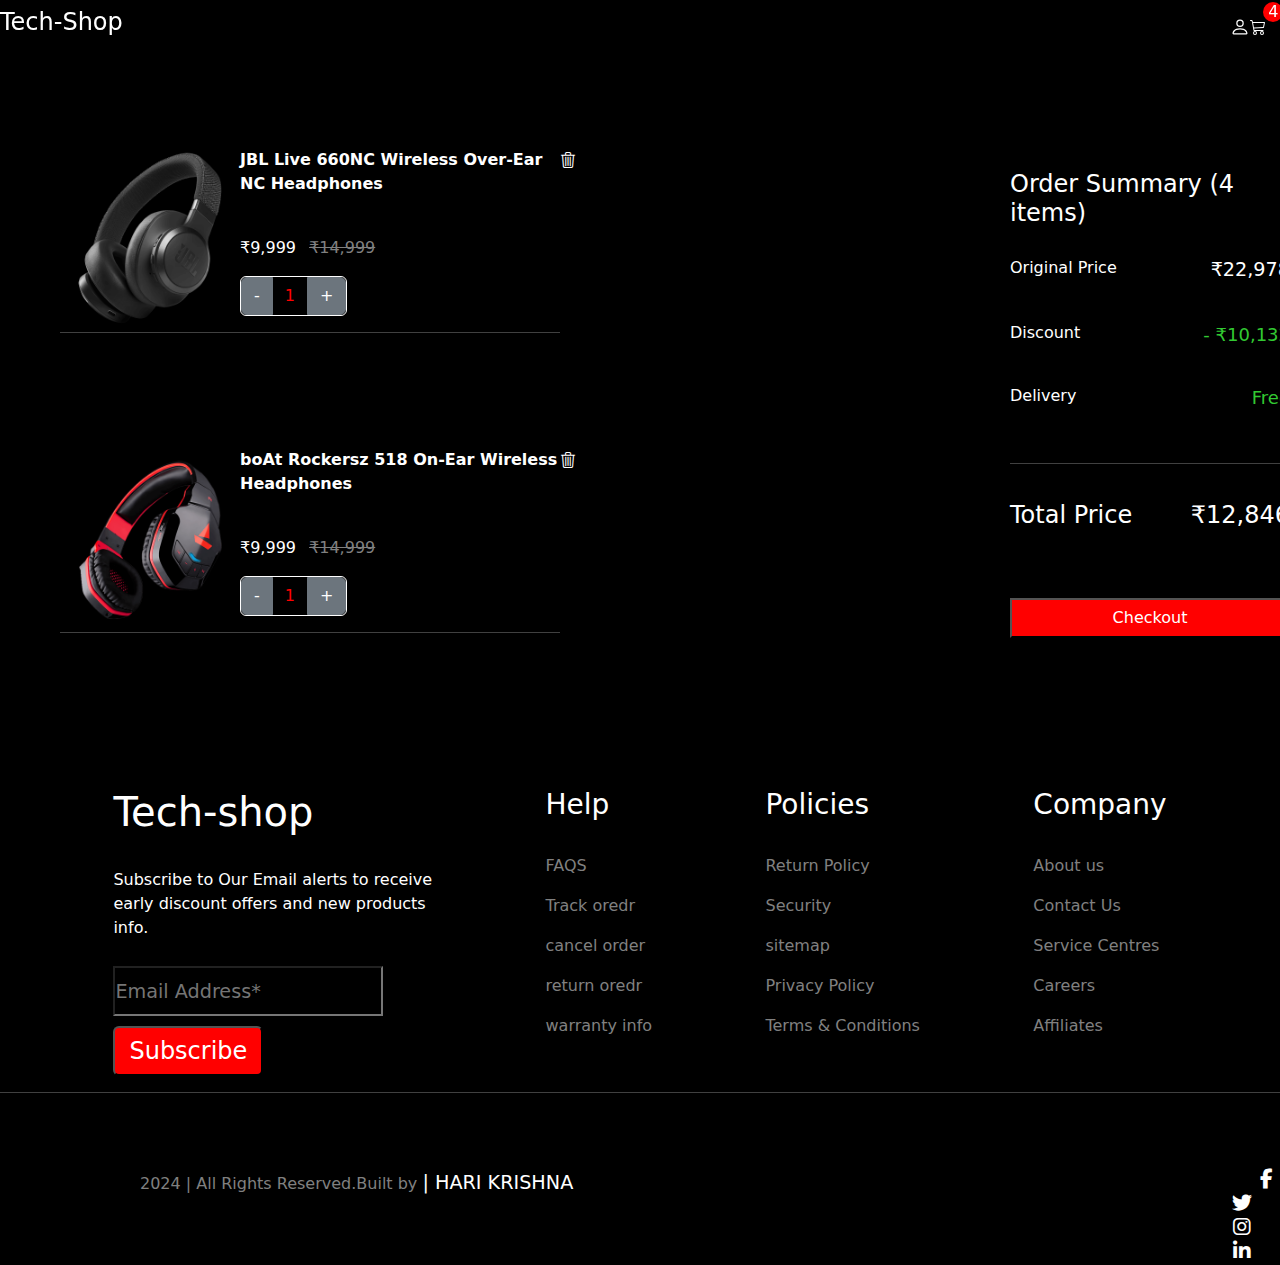
<file: cart.html>
<!DOCTYPE html>
<html lang="en">
    <head>
    <meta charset="UTF-8">
    <meta name="viewport" content="width=device-width, initial-scale=1.0">
    <title>CARTPAGE</title>
    <link href="project1.css" rel="stylesheet">
    <link rel="stylesheet" href="https://cdn.jsdelivr.net/npm/bootstrap-icons@1.11.3/font/bootstrap-icons.min.css">
    <link href="https://cdn.jsdelivr.net/npm/bootstrap@5.3.3/dist/css/bootstrap.min.css" rel="stylesheet"
        integrity="sha384-QWTKZyjpPEjISv5WaRU9OFeRpok6YctnYmDr5pNlyT2bRjXh0JMhjY6hW+ALEwIH" crossorigin="anonymous">
    <link rel="stylesheet" href="https://cdnjs.cloudflare.com/ajax/libs/font-awesome/6.7.2/css/all.min.css"
        integrity="sha512-Evv84Mr4kqVGRNSgIGL/F/aIDqQb7xQ2vcrdIwxfjThSH8CSR7PBEakCr51Ck+w+/U6swU2Im1vVX0SVk9ABhg=="
        crossorigin="anonymous" referrerpolicy="no-referrer" />
</head>
<body style="background-color: black;">
           <!-- --------------------header-------------------- -->
    <nav class=" fixed-top container-fluid navbar">
        <a href="./project1.html" style="text-decoration: none;">
            <h1 class="hari">Tech-Shop</h1>
        </a>
        <div class="photos" style="margin-right: -1200px;">
            <svg xmlns="http://www.w3.org/2000/svg" width="16" height="16" fill="" class="bi bi-search"
                viewBox="0 0 16 16" style="margin-right:-600px ; ">
                <path
                    d="M11.742 10.344a6.5 6.5 0 1 0-1.397 1.398h-.001q.044.06.098.115l3.85 3.85a1 1 0 0 0 1.415-1.414l-3.85-3.85a1 1 0 0 0-.115-.1zM12 6.5a5.5 5.5 0 1 1-11 0 5.5 5.5 0 0 1 11 0" />
            </svg>
        </div>
        <div class="photos" style="margin-right: -1200px; ">
            <span class="note">4</span>

            <svg xmlns="http://www.w3.org/2000/svg" width="16" height="16" fill="" class="bi bi-cart3"
                viewBox="0 0 16 16">
                <path
                    d="M0 1.5A.5.5 0 0 1 .5 1H2a.5.5 0 0 1 .485.379L2.89 3H14.5a.5.5 0 0 1 .49.598l-1 5a.5.5 0 0 1-.465.401l-9.397.472L4.415 11H13a.5.5 0 0 1 0 1H4a.5.5 0 0 1-.491-.408L2.01 3.607 1.61 2H.5a.5.5 0 0 1-.5-.5M3.102 4l.84 4.479 9.144-.459L13.89 4zM5 12a2 2 0 1 0 0 4 2 2 0 0 0 0-4m7 0a2 2 0 1 0 0 4 2 2 0 0 0 0-4m-7 1a1 1 0 1 1 0 2 1 1 0 0 1 0-2m7 0a1 1 0 1 1 0 2 1 1 0 0 1 0-2" />
            </svg>
        </div>
        <div class="photos" style="margin-right: 30px;">
            <svg xmlns="http://www.w3.org/2000/svg" width="20" height="24" fill="" class="bi bi-person"
                viewBox="0 0 16 16">
                <path
                    d="M8 8a3 3 0 1 0 0-6 3 3 0 0 0 0 6m2-3a2 2 0 1 1-4 0 2 2 0 0 1 4 0m4 8c0 1-1 1-1 1H3s-1 0-1-1 1-4 6-4 6 3 6 4m-1-.004c-.001-.246-.154-.986-.832-1.664C11.516 10.68 10.289 10 8 10s-3.516.68-4.168 1.332c-.678.678-.83 1.418-.832 1.664z" />
            </svg>
        </div>
        </div>
    </nav>
    <!-- ----------main------------------ -->
    <div class="d-flex" style="margin-left: 50px; ">
        <div class="overflow-y-scroll bg-black mt-5"
            style="height: 40rem; width: 60rem; margin-top: 5rem; margin-left: -50px;">
            <div style="display: flex;" class="corona ">
                <img src="./PHOTOS/jbl660nc-1.png" height="180px" width="200px">
                <div>
                    <p><b>JBL Live 660NC Wireless Over-Ear NC Headphones</b> </p>
                    <br>
                    <p>₹9,999 <del class="ms-2" style="color: grey;">₹14,999</del></p>
                    <div class="btn-group" role="group" aria-label="Basic mixed styles example"
                        style="border: 1px solid white;">
                        <button type="button" class="btn btn-secondary ">-</button>
                        <button type="button" class="btn btn-black" style="color: red;">1</button>
                        <button type="button" class="btn btn-secondary">+</button>
                    </div>
                    <div>
                        <i class="bi bi-trash3" style="color: white;"></i>
                        <hr style="color: white; height: 20px; width: 500px; margin-left: -180px;">
                    </div>
                </div>
            </div>
            <div style="display: flex;" class="corona">
                <img src="./PHOTOS/boat518-1.png" height="180px" width="200px">
                <div>
                    <p> <b>boAt Rockersz 518 On-Ear Wireless Headphones </b></p>
                    <br>
                    <p>₹9,999 <del class="ms-2" style="color: grey;">₹14,999</del></p>
                    <div class="btn-group" role="group" aria-label="Basic mixed styles example"
                        style="border: 1px solid white;">
                        <button type="button" class="btn btn-secondary ">-</button>
                        <button type="button" class="btn btn-black" style="color: red;">1</button>
                        <button type="button" class="btn btn-secondary">+</button>
                    </div>
                    <div>
                        <i class="bi bi-trash3" style="color: white;"></i>
                        <hr style="color: white; height: 20px; width: 500px; margin-left: -180px;">
                    </div>
                </div>
            </div>
            <div style="display: flex;" class="corona">

                <img src="./PHOTOS/boat131-3.png" height="160px" width="200px">
                <div>
                    <p><b>boat Airdopes131 Wirelessin-Ear Earbuds</b></p>
                    <br>
                    <p>₹1,099 <del class="ms-2" style="color: grey;">₹2,990</del></p>
                    <div class="btn-group" role="group" aria-label="Basic mixed styles example"
                        style="border: 1px solid white;">
                        <button type="button" class="btn btn-secondary ">-</button>
                        <button type="button" class="btn btn-black" style="color: red;">1</button>
                        <button type="button" class="btn btn-secondary">+</button>
                    </div>
                    <div>
                        <i class="bi bi-trash3" style="color: white;"></i>
                        <hr style="color: white; height: 20px; width: 500px; margin-left: -180px;">
                    </div>
                </div>
            </div>
            <div style="display: flex;" class="corona">

                <img src="./PHOTOS/boat110-1.png" height="160px" width="200px">
                <div>
                    <p> <b>boAt BassHeads 110 In-Ear Wired Earphones</b></p>
                    <br>
                    <p>₹449 <del class="ms-2" style="color: grey;">₹999</del></p>
                    <div class="btn-group" role="group" aria-label="Basic mixed styles example"
                        style="border: 1px solid white;">
                        <button type="button" class="btn btn-secondary ">-</button>
                        <button type="button" class="btn btn-black" style="color: red;">1</button>
                        <button type="button" class="btn btn-secondary">+</button>
                    </div>
                    <div>
                        <i class="bi bi-trash3" style="color: white;"></i>
                        <hr style="color: white; height: 20px; width: 500px; margin-left: -180px;">
                    </div>
                </div>
            </div>
        </div>
        <div class="order"
            style="margin-top: 10rem; width: 300px; color: white; padding: 30px; display: grid;gap: 20px; margin-left: 60px;">
            <h4>Order Summary (4 items)</h4>
            <div class="d-flex justify-content-between">
                <p>Original Price </p>
                <p style="font-size: larger;">₹22,978</p>
            </div>
            <div class="d-flex justify-content-between">
                <p>Discount </p>
                <p class="amount">- ₹10,132</p>
            </div>
            <div class="d-flex justify-content-between">
                <p>Delivery</p>
                <p class="amount">Free</p>
            </div>
            <hr>
            <div class="d-flex justify-content-between">
                <h4>Total Price </h4>
                <h4>₹12,846</h4>
            </div>
            <div>
                <button
                    style="width: 280px;height: 40px; background-color: red; color: white; margin-top: 40px;">Checkout</button>
            </div>
        </div>
    </div>
    <!-- -----------------footer--------------- -->
    <footer style="display: flex;justify-content: space-evenly; margin-top: 100px;">
        <div>
            <h1 style="color: white;">Tech-shop</h1>
            <br>
            <p style="color: white;">Subscribe to Our Email alerts to receive<br> early discount offers and new products
                <br>info.
            </p>
            <input type="email" placeholder="Email Address* "
                style="width: 270px; height: 50px; font-size: larger; margin-top: 10px; background-color: black; ">
            <br>
            <input type="button" value="Subscribe"
                style="height: 50px; width: 150px; border-radius: 6PX; margin-top: 10px; color: white ;font-size: x-large; background-color: red; gap: ">
        </div>
        <div style="color: white;">
            <h3>Help</h3>
            <br>
            <div style="color: grey;">
                <p>FAQS</p>
                <p>Track oredr</p>
                <p>cancel order</p>
                <p>return oredr</p>
                <p>warranty info</p>
            </div>
        </div>
        <div style="color: white;">
            <h3>Policies</h3>
            <br>
            <div style="color: grey;">
                <p>Return Policy</p>
                <p>Security</p>
                <p>sitemap</p>
                <p>Privacy Policy</p>
                <p>Terms & Conditions</p>
            </div>
        </div>
        <div style="color: white;">
            <h3>Company</h3>
            <br>
            <div style="color: grey;">
                <p>About us</p>
                <p>Contact Us</p>
                <p>Service Centres</p>
                <p>Careers</p>
                <p>Affiliates</p>
            </div>
        </div>
    </footer>
    <hr style="color: white; height:">
    <div class="fsb">
        <section>
            <p style="color:grey ;margin-left: -70px;">2024 | All Rights Reserved.Built by <span
                    style="color:white ;font-size: larger;">| HARI KRISHNA</span></p>
        </section>
        <section class="icons mouni">
            <i class="fa-brands fa-facebook-f"
                style="font-size: 20px; color:white; padding-left: 50px; padding-right: 30px;"></i>
            <i class="fa-brands fa-twitter" style="font-size: 20px; color:white; padding-right: 30px;"></i>
            <i class="fa-brands fa-instagram" style="font-size: 20px; color:white; padding-right: 30px;"></i>
            <i class="fa-brands fa-linkedin-in" style="font-size: 20px; color:white; padding-right: 30px;"></i>
        </section>
    </div>
    </div>
    <script src="https://cdn.jsdelivr.net/npm/bootstrap@5.3.3/dist/js/bootstrap.bundle.min.js"
        integrity="sha384-YvpcrYf0tY3lHB60NNkmXc5s9fDVZLESaAA55NDzOxhy9GkcIdslK1eN7N6jIeHz"
        crossorigin="anonymous"></script>
</body>
</html>
</file>
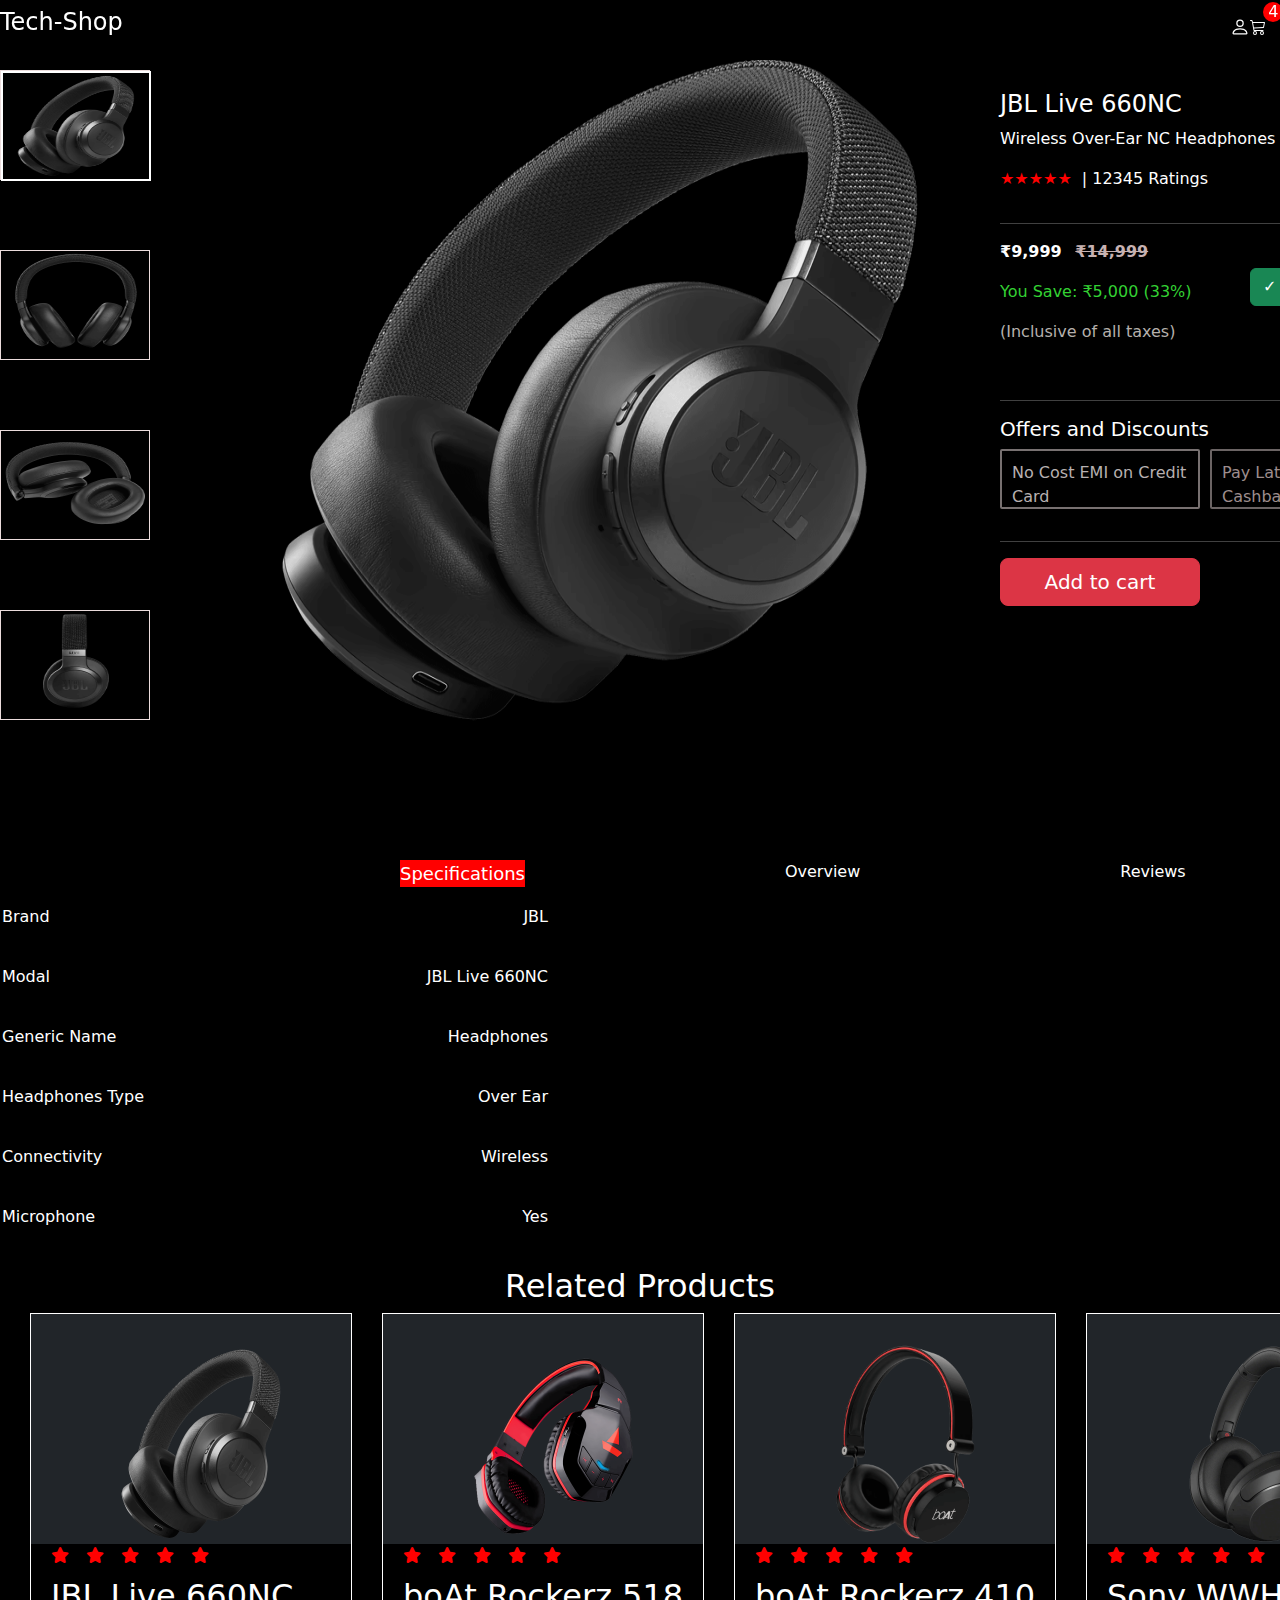
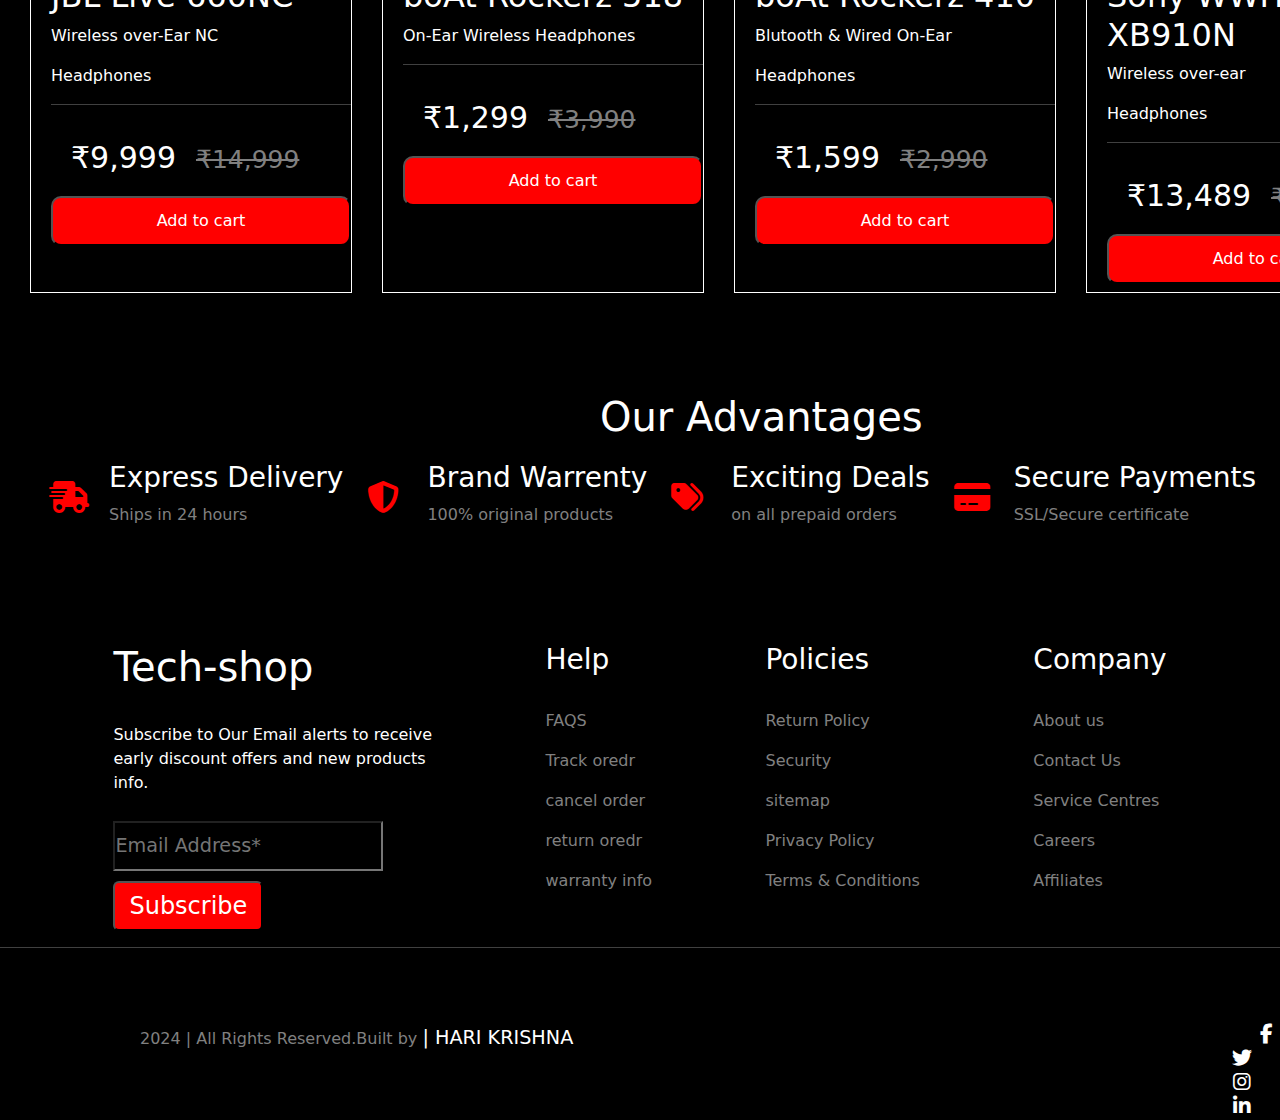
<file: index2.html>
<!DOCTYPE html>
<html lang="en">

<head>
  <meta charset="UTF-8">
  <meta name="viewport" content="width=device-width, initial-scale=1.0">
  <title>Product page</title>
  <link href="style.css" rel="stylesheet">
  <link rel="stylesheet" href="https://cdn.jsdelivr.net/npm/bootstrap-icons@1.11.3/font/bootstrap-icons.min.css">
  <link href="https://cdn.jsdelivr.net/npm/bootstrap@5.3.3/dist/css/bootstrap.min.css" rel="stylesheet"
    integrity="sha384-QWTKZyjpPEjISv5WaRU9OFeRpok6YctnYmDr5pNlyT2bRjXh0JMhjY6hW+ALEwIH" crossorigin="anonymous">
  <link rel="stylesheet" href="https://cdnjs.cloudflare.com/ajax/libs/font-awesome/6.7.2/css/all.min.css"
    integrity="sha512-Evv84Mr4kqVGRNSgIGL/F/aIDqQb7xQ2vcrdIwxfjThSH8CSR7PBEakCr51Ck+w+/U6swU2Im1vVX0SVk9ABhg=="
    crossorigin="anonymous" referrerpolicy="no-referrer" />
</head>

<body style="background-color: black">
  <!---------header------------>
  <nav class=" fixed-top container-fluid navbar" style="margin: 0;">
    <a href="./index3.html" style="text-decoration: none;">
      <h1 class="hari">Tech-Shop</h1>
    </a>
    <div class="photos" style="margin-right: -1200px;">
      <svg xmlns="http://www.w3.org/2000/svg" width="16" height="16" fill="" class="bi bi-search" viewBox="0 0 16 16"
        style="margin-right:-600px ; ">
        <path
          d="M11.742 10.344a6.5 6.5 0 1 0-1.397 1.398h-.001q.044.06.098.115l3.85 3.85a1 1 0 0 0 1.415-1.414l-3.85-3.85a1 1 0 0 0-.115-.1zM12 6.5a5.5 5.5 0 1 1-11 0 5.5 5.5 0 0 1 11 0" />
      </svg>
    </div>
    <div class="photos" style="margin-right: -1200px; ">
      <span class="note">4</span>
      <svg xmlns="http://www.w3.org/2000/svg" width="16" height="16" fill="" class="bi bi-cart3" viewBox="0 0 16 16">
        <path
          d="M0 1.5A.5.5 0 0 1 .5 1H2a.5.5 0 0 1 .485.379L2.89 3H14.5a.5.5 0 0 1 .49.598l-1 5a.5.5 0 0 1-.465.401l-9.397.472L4.415 11H13a.5.5 0 0 1 0 1H4a.5.5 0 0 1-.491-.408L2.01 3.607 1.61 2H.5a.5.5 0 0 1-.5-.5M3.102 4l.84 4.479 9.144-.459L13.89 4zM5 12a2 2 0 1 0 0 4 2 2 0 0 0 0-4m7 0a2 2 0 1 0 0 4 2 2 0 0 0 0-4m-7 1a1 1 0 1 1 0 2 1 1 0 0 1 0-2m7 0a1 1 0 1 1 0 2 1 1 0 0 1 0-2" />
      </svg>
    </div>
    <div class="photos" style="margin-right: 30px;">
      <svg xmlns="http://www.w3.org/2000/svg" width="20" height="24" fill="" class="bi bi-person" viewBox="0 0 16 16">
        <path
          d="M8 8a3 3 0 1 0 0-6 3 3 0 0 0 0 6m2-3a2 2 0 1 1-4 0 2 2 0 0 1 4 0m4 8c0 1-1 1-1 1H3s-1 0-1-1 1-4 6-4 6 3 6 4m-1-.004c-.001-.246-.154-.986-.832-1.664C11.516 10.68 10.289 10 8 10s-3.516.68-4.168 1.332c-.678.678-.83 1.418-.832 1.664z" />
      </svg>
      <div class="dialog-box" style="padding: 20px;">
        <h5>Hello!</h5>
        <p>Access account and manager orders</p>
        <a href="#"><button style="background-color: black; font-size: medium; color: white; border-radius: 2x;">
            Login/Signup</button></a>
        <hr>
        <p>Please Login</p>
      </div>
    </div>
  </nav>
  <!------------------main--------------- -->
  <div>
    <div class="jbl" style="display: grid;">
      <img src="./PHOTOS/jbl660nc-1.png" style="height: 100px; width: 150px; border: 2px solid white; height: 110px;">
    </div>
    <div class="jbl">
      <img src="./PHOTOS/jbl660nc-2.png" style="height: 100px; width: 150px;">
    </div>
    <div class="jbl">
      <img src="./PHOTOS/jbl660nc-3.png" style="height: 100px; width: 150px;">
    </div>
    <div class="jbl">
      <img src="./PHOTOS/jbl660nc-4.png" style="height: 100px; width: 150px;">
    </div>
    <div style="display: flex; margin-top: -150px;" class="page">
      <img src="./PHOTOS/jbl660nc-1.png" style="height: 700px; width: 800px;">
      <div class="Headphones">
        <div class="stars" style="margin-top: 50px;">
          <h4>JBL Live 660NC</h4>
          <p>Wireless Over-Ear NC Headphones</p>
        </div>
        <div style="display: flex; align-items: center; justify-content: space-between;">
          <div style="display: flex;">
            <p style="color: red;">★★★★★</p>
            <p style="color: white; margin-left: 10px;"> | 12345 Ratings</p>
          </div>
        </div>
        <hr style="color: white;">
        <div style="color: white;">
          <p><b>₹9,999 <del style="color: rgb(199, 178, 178)" class="ms-2">₹14,999</del></b></p>
          <p style="color: rgb(51, 209, 51);">You Save: ₹5,000 (33%)</p>
          <p style="color: rgb(181, 176, 172);">(Inclusive of all taxes)</p>
          <button type="button" class="btn btn-success" style="margin-left: 250px; margin-top: -170px;">✓ In
            stock</button>
        </div>
        <hr style="color: white;">
        <h5 style="color: white;">Offers and Discounts</h5>

        <div style="display: flex; gap: 10px;">
          <p
            style="border: 2px solid rgb(120, 113, 113); width: 200px;height: 60px; padding: 10px; border-radius: 2px; color: rgb(183, 176, 176);">
            No Cost EMI on Credit Card
          </p>
          <p
            style="border: 2px solid rgb(107, 100, 100); width: 200px; height: 60px; padding: 10px; border-radius: 2px; color: rgb(157, 141, 141);">
            Pay Later & Avail Cashback
          </p>
        </div>
        <hr style="color: white;">
        <button type="button" class="btn btn-danger btn-lg" style="width: 200px;">Add to cart</button>
      </div>
    </div>
  </div>
  <div class="brands" style="display: flex; color: white; gap: 260px; margin-left: 400px; margin-top: 140px;">
    <p style="background-color: red; font-size: large;">Specifications</p>
    <p>Overview</p>
    <p>Reviews</p>
  </div>
  <div style="border: 2px solid black; width: 550px;">
    <div style="display: flex;" class="name">
      <p>Brand</p>
      <p>JBL</p>
    </div>
    <div style="display: flex; " class="name">
      <p>Modal</p>
      <p>JBL Live 660NC</p>
    </div>
    <div style="display: flex; " class="name">
      <p>Generic Name</p>
      <p>Headphones</p>
    </div>
    <div style="display: flex; " class="name">
      <p>Headphones Type</p>
      <p>Over Ear</p>
    </div>
    <div style="display: flex;" class="name">
      <p>Connectivity</p>
      <p>Wireless</p>
    </div>

    <div style="display: flex; " class="name">
      <p>Microphone</p>
      <p>Yes</p>
    </div>
  </div>
  <h2 style="color: white; text-align: center;">Related Products</h2>
  <div style="display: flex;">
    <div style="border: 1px solid white; width: 330px; height: 580px; margin-left: 30px;">
      <div class="card-body bg-dark">
        <img src="./PHOTOS/jbl660nc-1.png" height="200px" style="margin-left: 70px;margin-top: 30px;">
      </div>
      <div style="margin-left: 20px;">
        <i class="fa-solid fa-star"></i>
        <i class="fa-solid fa-star"></i>
        <i class="fa-solid fa-star"></i>
        <i class="fa-solid fa-star"></i>
        <i class="fa-solid fa-star"></i>
      </div>
      <div style="margin-left: 20px; color: white;">
        <h2>JBL Live 660NC</h2>
        <p>Wireless over-Ear NC</p>
        <p>Headphones</p>
        <hr style="width: 300px;">
        <p style="margin-top: 30px; margin-left: 20px;"><span style="color: white; font-size: 30px;">₹9,999</span><span
            style="text-decoration: line-through; color: white; font-size: 25px; margin-left: 20px; color: grey;">₹14,999</span>
        </p>
        <input type="button" value="Add to cart"
          style="color: white; background-color: red; height: 50px; width: 300px; border-radius: 10px;">
      </div>
    </div>
    <div style="border: 1px solid white; width: 330px; height: 580px; margin-left: 30px;"">
    <div class=" card-body bg-dark">
      <img src="./PHOTOS/boat518-1.png" height="200px" style="margin-left: 70px;margin-top: 30px;">
    </div>
    <div style="margin-left: 20px;">
      <i class="fa-solid fa-star"></i>
      <i class="fa-solid fa-star"></i>
      <i class="fa-solid fa-star"></i>
      <i class="fa-solid fa-star"></i>
      <i class="fa-solid fa-star"></i>
    </div>
    <div style="margin-left: 20px; color: white;">
      <h2>boAt Rockerz 518</h2>
      <p> On-Ear Wireless
        Headphones</p>
      <hr style="width: 300px;">
      <p style="margin-top: 30px; margin-left: 20px;"><span style="color: white; font-size: 30px;">₹1,299</span><span
          style="text-decoration: line-through; color: white; font-size: 25px; margin-left: 20px; color: grey;">₹3,990</span>
      </p>
      <input type="button" value="Add to cart"
        style="color: white; background-color: red; height: 50px; width: 300px; border-radius: 10px;">
    </div>
  </div>

  <div style="border: 1px solid white; width: 330px; height: 580px; margin-left: 30px;">
    <div class="card-body bg-dark">
      <img src="./PHOTOS/boat410-1.png" height="200px" style="margin-left: 70px;margin-top: 30px;">
    </div>
    <div style="margin-left: 20px;">
      <i class="fa-solid fa-star"></i>
      <i class="fa-solid fa-star"></i>
      <i class="fa-solid fa-star"></i>
      <i class="fa-solid fa-star"></i>
      <i class="fa-solid fa-star"></i>
    </div>
    <div style="margin-left: 20px; color: white;">
      <h2>boAt Rockerz 410</h2>
      <p>Blutooth & Wired On-Ear</p>
      <p>Headphones</p>
      <hr style="width: 300px;">
      <p style="margin-top: 30px; margin-left: 20px;"><span style="color: white; font-size: 30px;">₹1,599</span><span
          style="text-decoration: line-through; color: white; font-size: 25px; margin-left: 20px; color: grey;">₹2,990</span>
      </p>
      <input type="button" value="Add to cart"
        style="color: white; background-color: red; height: 50px; width: 300px; border-radius: 10px;">
    </div>
  </div>

  <div style="border: 1px solid white; width: 330px; height: 580px; margin-left: 30px;">
    <div class="card-body bg-dark">
      <img src="./PHOTOS/sonyXb910n-1.png" height="200px" style="margin-left: 70px;margin-top: 30px;">
    </div>
    <div style="margin-left: 20px;">
      <i class="fa-solid fa-star"></i>
      <i class="fa-solid fa-star"></i>
      <i class="fa-solid fa-star"></i>
      <i class="fa-solid fa-star"></i>
      <i class="fa-solid fa-star"></i>
    </div>
    <div style="margin-left: 20px; color: white;">
      <h2>Sony WWH-XB910N</h2>
      <p>Wireless over-ear</p>
      <p>Headphones</p>
      <hr style="width: 300px;">
      <p style="margin-top: 30px; margin-left: 20px;"><span style="color: white; font-size: 30px;">₹13,489</span><span
          style="text-decoration: line-through; color: white; font-size: 25px; margin-left: 20px; color: grey;">₹19,990</span>
      </p>
      <input type="button" value="Add to cart"
        style="color: white; background-color: red; height: 50px; width: 300px; border-radius: 10px;">
    </div>
  </div>
  </div>
  <h1 style="margin-left: 600px; color: white; margin-top: 100px;">Our Advantages</h1>
  <div style="display: flex; justify-content: space-evenly; margin-top: 20px;">
    <div style="display: flex;">
      <i class="fa-solid ait fa-truck-fast fa-2x" style="margin-top: 20px;"></i>
      <div style="margin-left: 30px; color: white;">
        <h3>Express Delivery</h3>
        <p style="color: grey;">Ships in 24 hours</p>
      </div>
    </div>
    <div style="display: flex;">
      <i class="fa-solid fa-shield-halved fa-2x" style="margin-top: 20px;"></i>
      <div style="margin-left: 30px; color: white;">
        <h3>Brand Warrenty</h3>
        <p style="color: grey;">100% original products</p>
      </div>
    </div>
    <div style="display: flex;">
      <i class="fa-solid fa-tags fa-2x" style="margin-top: 20px;"></i>
      <div style="margin-left: 30px; color: white;">
        <h3>Exciting Deals</h3>
        <p style="color: grey;">on all prepaid orders</p>
      </div>
    </div>
    <div style="display: flex;">
      <i class="fa-solid fa-credit-card fa-2x" style="margin-top: 20px;"></i>
      <div style="margin-left: 30px; color: white;">
        <h3>Secure Payments</h3>
        <p style="color: grey;">SSL/Secure certificate</p>
      </div>
    </div>
  </div>
  <!-- -------footer------ -->
  <footer style="display: flex;justify-content: space-evenly; margin-top: 100px;">
    <div>
      <h1 style="color: white;">Tech-shop</h1>
      <br>
      <p style="color: white;">Subscribe to Our Email alerts to receive<br> early discount offers and new products
        <br>info.
      </p>
      <input type="email" placeholder="Email Address* "
        style="width: 270px; height: 50px; font-size: larger; margin-top: 10px; background-color: black; ">
      <br>
      <input type="button" value="Subscribe"
        style="height: 50px; width: 150px; border-radius: 6PX; margin-top: 10px; color: white ;font-size: x-large; background-color: red; gap: ">
    </div>
    <div style="color: white;">
      <h3>Help</h3>
      <br>
      <div style="color: grey;">
        <p>FAQS</p>
        <p>Track oredr</p>
        <p>cancel order</p>
        <p>return oredr</p>
        <p>warranty info</p>
      </div>
    </div>
    <div style="color: white;">
      <h3>Policies</h3>
      <br>
      <div style="color: grey;">
        <p>Return Policy</p>
        <p>Security</p>
        <p>sitemap</p>
        <p>Privacy Policy</p>
        <p>Terms & Conditions</p>
      </div>
    </div>
    <div style="color: white;">
      <h3>Company</h3>
      <br>
      <div style="color: grey;">
        <p>About us</p>
        <p>Contact Us</p>
        <p>Service Centres</p>
        <p>Careers</p>
        <p>Affiliates</p>
      </div>
    </div>
  </footer>
  <hr style="color: white; height:">
  <div class="fsb">
    <section>
      <p style="color:grey ;margin-left: -70px;">2024 | All Rights Reserved.Built by <span
          style="color:white ;font-size: larger;">| HARI KRISHNA</span></p>
    </section>
    <section class="icons mouni">
      <i class="fa-brands fa-facebook-f"
        style="font-size: 20px; color:white; padding-left: 50px; padding-right: 30px;"></i>
      <i class="fa-brands fa-twitter" style="font-size: 20px; color:white; padding-right: 30px;"></i>
      <i class="fa-brands fa-instagram" style="font-size: 20px; color:white; padding-right: 30px;"></i>
      <i class="fa-brands fa-linkedin-in" style="font-size: 20px; color:white; padding-right: 30px;"></i>
    </section>
  </div>
  </div>
  <script src="https://cdn.jsdelivr.net/npm/bootstrap@5.3.3/dist/js/bootstrap.bundle.min.js"
    integrity="sha384-YvpcrYf0tY3lHB60NNkmXc5s9fDVZLESaAA55NDzOxhy9GkcIdslK1eN7N6jIeHz"
    crossorigin="anonymous"></script>
</body>

</html>
</file>
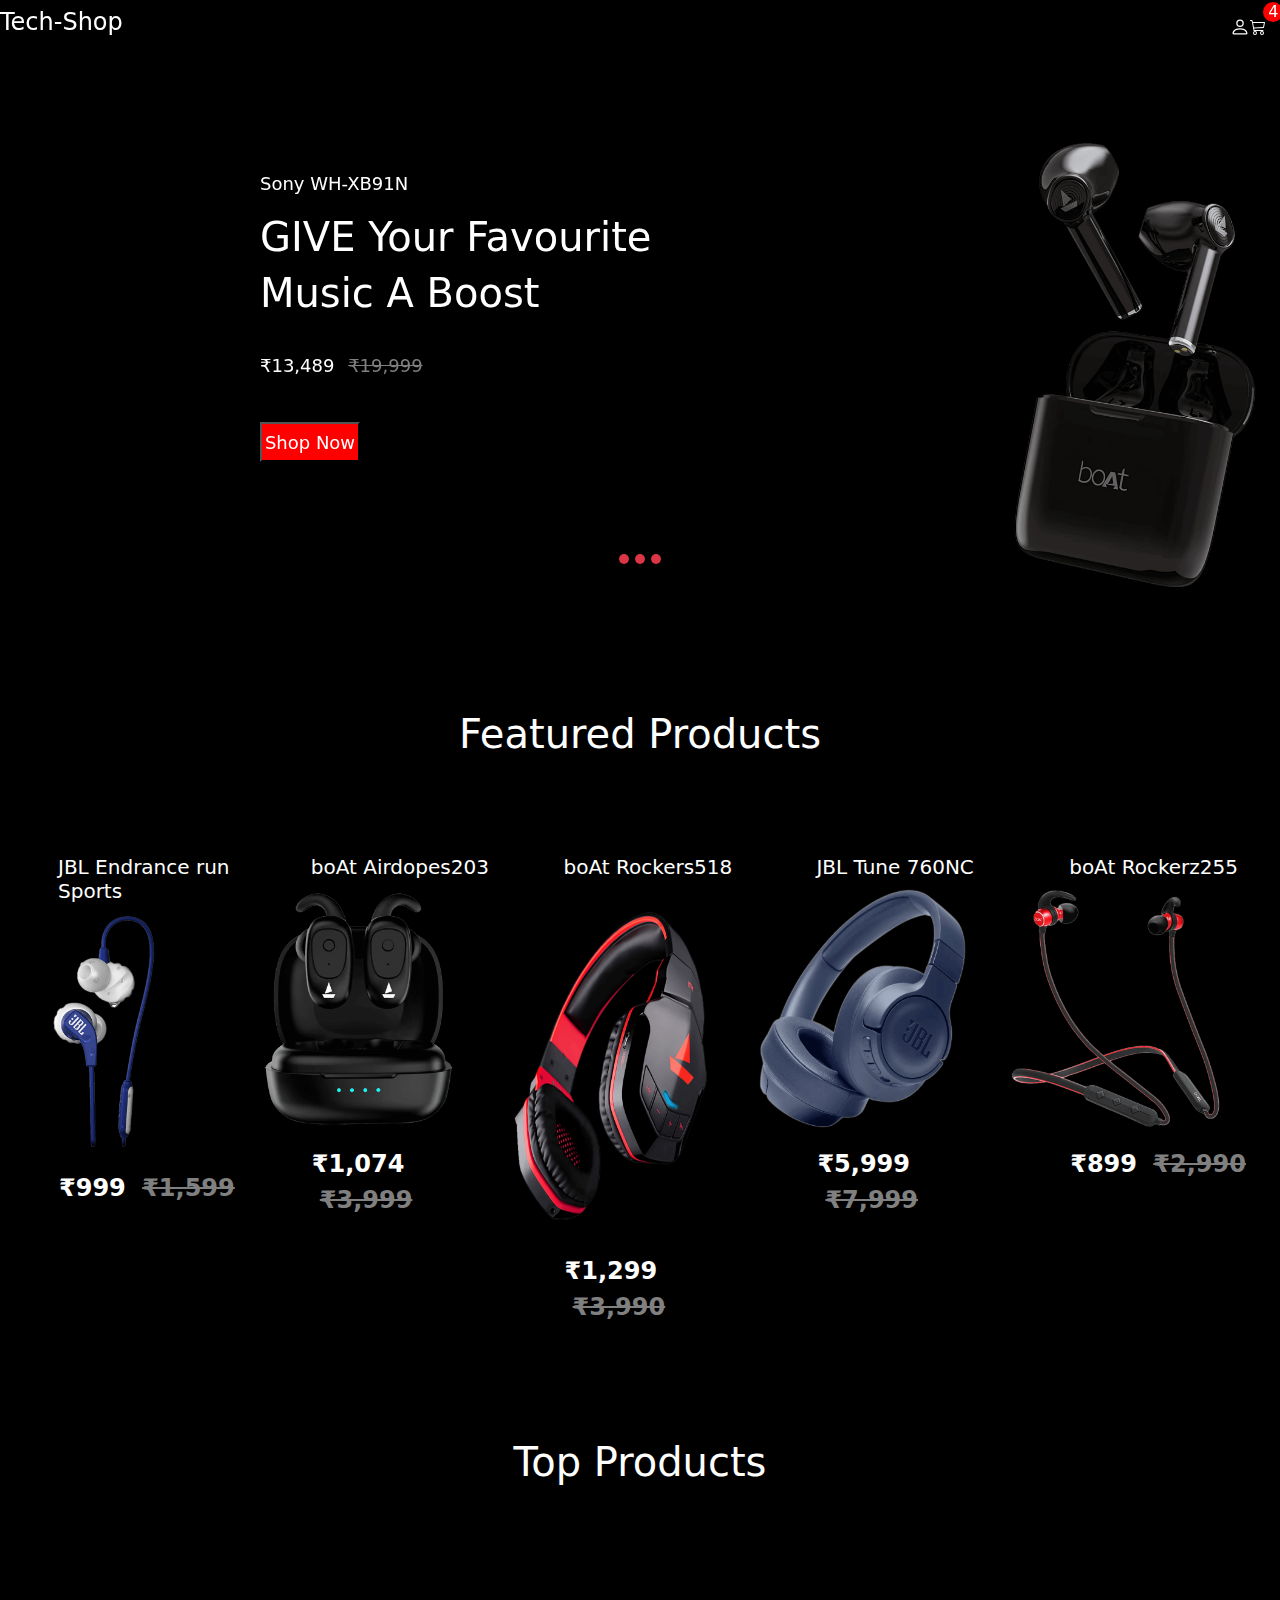
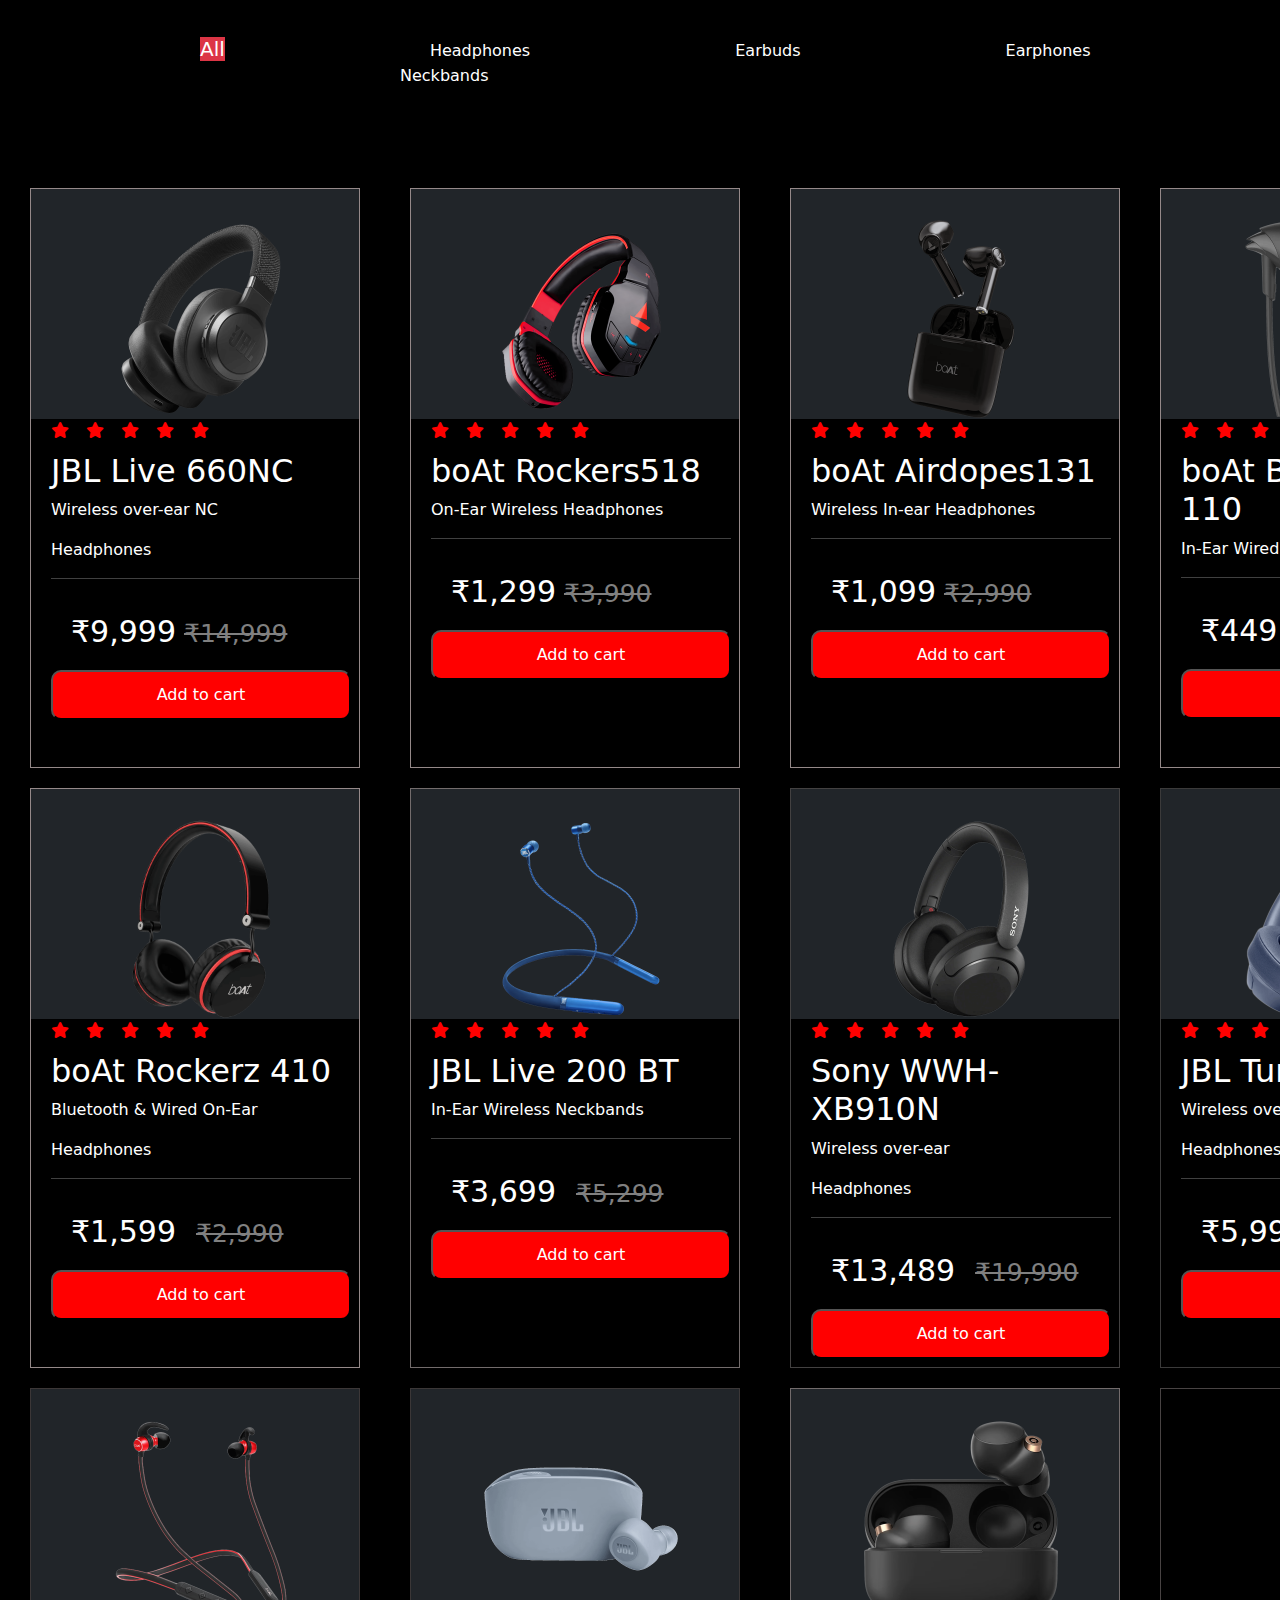
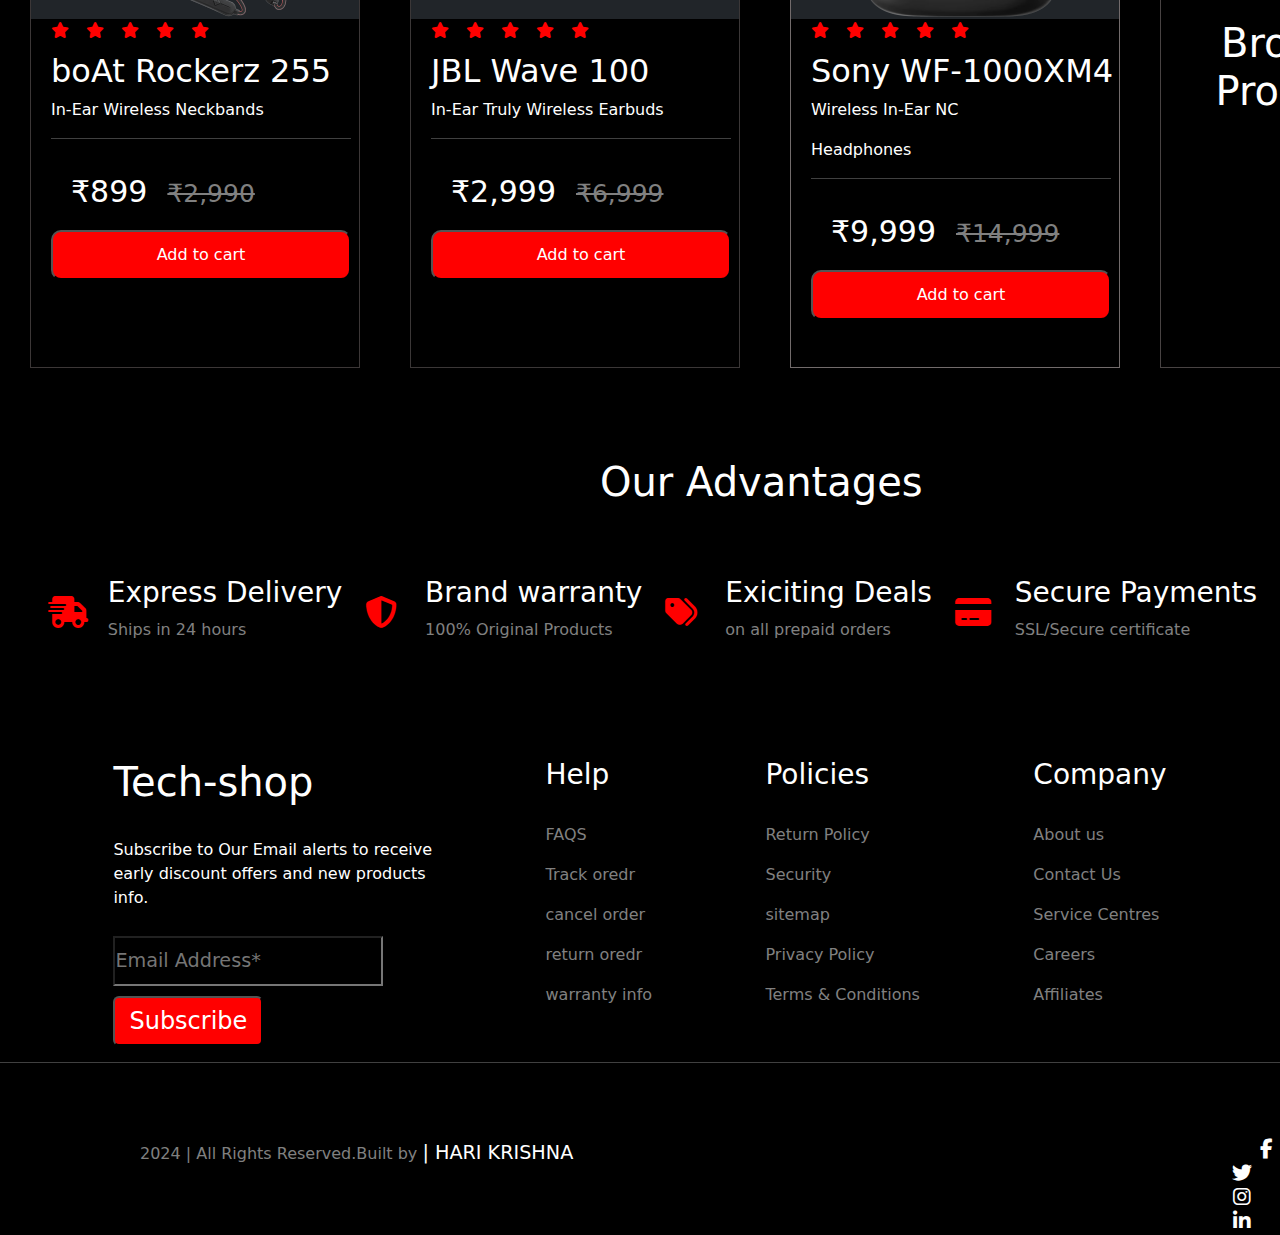
<file: index3.html>
<!DOCTYPE html>
<html lang="en">

<head>
  <meta charset="UTF-8">
  <meta name="viewport" content="width=device-width, initial-scale=1.0">
  <title>PROJECT</title>
  <link href="style.css" rel="stylesheet">
  <link href="https://cdn.jsdelivr.net/npm/bootstrap@5.3.3/dist/css/bootstrap.min.css" rel="stylesheet"
    integrity="sha384-QWTKZyjpPEjISv5WaRU9OFeRpok6YctnYmDr5pNlyT2bRjXh0JMhjY6hW+ALEwIH" crossorigin="anonymous">
  <link rel="stylesheet" href="https://cdnjs.cloudflare.com/ajax/libs/font-awesome/6.7.2/css/all.min.css"
    integrity="sha512-Evv84Mr4kqVGRNSgIGL/F/aIDqQb7xQ2vcrdIwxfjThSH8CSR7PBEakCr51Ck+w+/U6swU2Im1vVX0SVk9ABhg=="
    crossorigin="anonymous" referrerpolicy="no-referrer" />
</head>
<body style="background-color: black;">
  <!-- ---------------header------------ -->
  <form popover=manual id="my-popover"
    style="border: 2px solid black; background-color: black; color: white; width: 22rem; padding-left: 35px; position: relative;top: 13%;left: 35%;">
    <button class="delete-symbol" popovertarget="my-popover" popovertargetaction="hide"
      style="margin-left: 280px; background-color: black; color: white;">x</button>
    <h2>Signup</h2>
    <p>Already have an accout? Login</p>
    <input type="Username" placeholder="Username"
      style="width:300px; background-color: black;color: white; border: 1px solid gray; margin-bottom: 1rem; padding: 5px 0;">
    <br>
    <input type="Email" placeholder="Email"
      style="width: 300px; background-color: black;color: white; border: 1px solid gray; margin-bottom: 1rem; padding: 5px 0;">
    <br>
    <input type="password" placeholder="Password"
      style="width: 300px; background-color: black;color: white; border: 1px solid gray; margin-bottom: 1rem; padding: 5px 0;">
    <br>
    <input type="password" placeholder="Confirm Password"
      style="width: 300px; background-color: black;color: white; border: 1px solid gray; margin-bottom: 1rem; padding: 5px 0;">
    <br>
    <input type="button" value="Signup"
      style="width: 308px; background-color: red;  color: white; border: 1px solid grey; margin-bottom:1rem; padding:5px 0 ;">
    <br>
    <div style="display: flex; align-items: center; margin-bottom: 10px;">
      <div style="border-top: 1px solid #ccc; width: 100px;"></div>
      <span style="margin: 0 10px;">or login with</span>
      <div style="border-top: 1px solid #ccc; width: 100px;"></div>
    </div>
    <div style="width: 300px; margin-bottom: 40px;">
      <input type="button" value="Facebook"
        style="padding: 0 10px;background-color: rgb(95, 95, 240);height: 35px; color: white;">
      <input type="button" value="Google"
        style="margin-left: 10px;padding: 0 15px; background-color: rgb(222, 21, 21);height: 35px; color: white;">
      <input type="button" value="Twitter"
        style="margin-left: 10px; padding: 0 15px; background-color:rgb(31, 150, 224); height: 35px; color: white;">
    </div>
  </form>
  <nav class=" fixed-top container-fluid navbar">
    <h1 class="hari">Tech-Shop</h1>
    <div class="photos" style="margin-right: -1200px;">
      <div class="search-icon">
        <svg xmlns="http://www.w3.org/2000/svg" width="16" height="16" class="bi bi-search" viewBox="0 0 16 16"
          style="margin-right:-600px;">
          <path
            d="M11.742 10.344a6.5 6.5 0 1 0-1.397 1.398h-.001q.044.06.098.115l3.85 3.85a1 1 0 0 0 1.415-1.414l-3.85-3.85a1 1 0 0 0-.115-.1zM12 6.5a5.5 5.5 0 1 1-11 0 5.5 5.5 0 0 1 11 0" />
        </svg>
        <div class="search">
          <p>search</p>
        </div>
      </div>
    </div>
    <div class="photos" style="margin-right: -1200px; ">
      <span class="note">4</span>
      <div class="cart-icon">
        <a href="./cart.html">
          <svg xmlns="http://www.w3.org/2000/svg" width="16" height="16" class="bi bi-cart3" viewBox="0 0 16 16">
            <path
              d="M0 1.5A.5.5 0 0 1 .5 1H2a.5.5 0 0 1 .485.379L2.89 3H14.5a.5.5 0 0 1 .49.598l-1 5a.5.5 0 0 1-.465.401l-9.397.472L4.415 11H13a.5.5 0 0 1 0 1H4a.5.5 0 0 1-.491-.408L2.01 3.607 1.61 2H.5a.5.5 0 0 1-.5-.5M3.102 4l.84 4.479 9.144-.459L13.89 4zM5 12a2 2 0 1 0 0 4 2 2 0 0 0 0-4m7 0a2 2 0 1 0 0 4 2 2 0 0 0 0-4m-7 1a1 1 0 1 1 0 2 1 1 0 0 1 0-2m7 0a1 1 0 1 1 0 2 1 1 0 0 1 0-2" />
          </svg>
        </a>
        <div class="cart">
          <p>cart</p>
        </div>
      </div>
    </div>
    <div class="photos" style="margin-right: 30px;">
      <svg xmlns="http://www.w3.org/2000/svg" width="20" height="24" class="bi bi-person" viewBox="0 0 16 16">
        <path
          d="M8 8a3 3 0 1 0 0-6 3 3 0 0 0 0 6m2-3a2 2 0 1 1-4 0 2 2 0 0 1 4 0m4 8c0 1-1 1-1 1H3s-1 0-1-1 1-4 6-4 6 3 6 4m-1-.004c-.001-.246-.154-.986-.832-1.664C11.516 10.68 10.289 10 8 10s-3.516.68-4.168 1.332c-.678.678-.83 1.418-.832 1.664z" />
      </svg>
      <div class="dialog-box" style="padding: 20px;">
        <h5>Hello!</h5>
        <p>Access account and manager orders</p>
        <button style="background-color: black; font-size: medium; color: white; border-radius: 2x;"
          popovertarget="my-popover">
          Login/Signup</button></a>
        <hr>
        <p>Please Login</p>
      </div>
    </div>
  </nav>
  <br><br><br><br><br>
  <!-- ---------------------main--------------------- -->
  <div id="carouselExampleAutoplaying" class="carousel slide" data-bs-ride="carousel">
    <div class="carousel-inner">
      <div class="carousel-item active">
        <section>
          <p>Sony WH-XB91N</p>
          <h1>GIVE Your Favourite</h1>
          <h1>Music A Boost</h1>
          <br>
          <p>₹13,489 <del class="ms-2" style="color: grey;">₹19,999</del></p>
          <br>
          <input type="button" value="Shop Now" class="shop-now">
        </section>
        <img src="./PHOTOS/boat131-3.png" class="d-block w-30 h-30" alt="...">
      </div>
      <div class="carousel-item">
        <section>
          <p>JBL Live 660NC</p>
          <h1>Keep The Noise Out, Or</h1>
          <h1>In, You Choose</h1>
          <br>
          <p>₹9,999 <del class="ms-2" style="color: grey;">₹14,999</del></p>
          <br>
          <input type="button" value="Shop Now" class="shop-now">
        </section>
        <img src="./PHOTOS/jbl660nc-1.png" class="d-block w-10" alt="...">
      </div>
      <div class="carousel-item">
        <section>
          <p>boAt Airdopes131</p>
          <h1>Featherweight For</h1>
          <h1>Comfort All-Day.</h1>
          <br>
          <p>₹1,099<del class="ms-2" style="color: grey;">₹2,999</del></p>
          <br>
          <input type="button" value="Shop Now" class="shop-now">
        </section>
        <img src="./PHOTOS/sonyXb910n-1 (1).png" class="d-block w-10" alt="...">
      </div>
    </div>
    <button class="carousel-control-prev" type="button" data-bs-target="#carouselExampleAutoplaying"
      data-bs-slide="prev">
      <span class="visually-hidden">Previous</span>
    </button>
    <button class="carousel-control-next" type="button" data-bs-target="#carouselExampleAutoplaying"
      data-bs-slide="next">
      <span class="visually-hidden">Next</span>
    </button>
    <div class="carousel-indicators position-absolute bottom-0">
      <button type="button" data-bs-target="#carouselExampleIndicators" data-bs-slide-to="0"
        class="active bg-danger rounded-circle" aria-current="true" aria-label="Slide 1"></button>
      <button type="button" data-bs-target="#carouselExampleIndicators" data-bs-slide-to="1"
        class="active bg-danger rounded-circle" aria-label="Slide 2"></button>
      <button type="button" data-bs-target="#carouselExampleIndicators" data-bs-slide-to="2"
        class="active bg-danger rounded-circle" aria-label="Slide 3"></button>
    </div>
  </div>
  <br>
  <h1 class="heading my-5  py-5">Featured Products</h1>
  <div class="container-fluid d-flex gap-2 mt-5">
    <div class="card  bg-black text-white" style="width: 18rem;">
      <h5 class="card-title">JBL Endrance run Sports</h5>
      <img src="./PHOTOS/jbl-endu-1.png" class="card-img-top " alt="...">
      <div class="card-body">
        <p class="card-text"><b>₹999 <del class="price ms-2" style="color: grey;">₹1,599</del></b></p>
      </div>
    </div>
    <div class="card bg-black text-white" style="width: 18rem;">
      <h5 class="card-title">boAt Airdopes203</h5>
      <img src="./PHOTOS/boat203-1.png" class="card-img-top" alt="...">
      <div class="card-body">
        <p class="card-text"><b>₹1,074 <del class="price ms-2" style="color: grey;">₹3,999</del></b></p>
      </div>
    </div>
    <div class="card  bg-black  text-white" style="width: 18rem;">
      <h5 class="card-title">boAt Rockers518</h5>
      <img src="./PHOTOS/boat518-1.png" class="card-img-top" style="height: 350px;" alt="...">
      <div class="card-body">
        <p class="card-text"><b>₹1,299 <del class="price ms-2" style="color: grey;">₹3,990</del></b></p>
      </div>
    </div>
    <div class="card  bg-black text-white" style="width: 18rem;">
      <h5 class="card-title">JBL Tune 760NC</h5>
      <img src="./PHOTOS/jbl760nc-1.png" class="card-img-top" alt="...">
      <div class="card-body">
        <p class="card-text"><b>₹5,999 <del class="price ms-2" style="color: grey;">₹7,999</del></b></p>
      </div>
    </div>
    <div class="card  bg-black text-white" style="width: 18rem;">
      <h5 class="card-title">boAt Rockerz255</h5>
      <img src="./PHOTOS/boat255r-1 (1).png" class="card-img-top" alt="...">
      <div class="card-body">
        <p class="card-text"><b>₹899 <del class="price ms-2" style="color: grey;">₹2,990</del></b></p>
      </div>
    </div>
  </div>
  <h1 class="heading m-5 py-5">Top Products</h1>
  <nav class=" all-products" style="margin: 100px; margin-left: 200px;">
    <a href="" class="all bg-danger" style="font-size: 20px;">All</a>
    <a href="" style="margin-left: 200px; " style="font-size: 20px;">Headphones</a>
    <a href="" style="margin-left: 200px;" style="font-size: 20px;">Earbuds</a>
    <a href="" style="margin-left: 200px;" style="font-size: 20px;">Earphones</a>
    <a href="" style="margin-left: 200px;" style="font-size: 20px;">Neckbands</a>
  </nav>
  <div style="display: grid; grid-template-columns: repeat(4,1fr); justify-content: space-evenly; gap: 20px;">
    <div style="border: 1px solid rgb(149, 137, 137); width: 330px; height: 580px; margin-left: 30px;">
      <div class="card-body bg-dark">
        <a href="./product page.html"><img src="./PHOTOS/jbl660nc-1.png" height="200px"
            style="margin-left: 70px;margin-top: 30px;"></a>
      </div>
      <div style="margin-left: 20px;">
        <i class="fa-solid fa-star"></i>
        <i class="fa-solid fa-star"></i>
        <i class="fa-solid fa-star"></i>
        <i class="fa-solid fa-star"></i>
        <i class="fa-solid fa-star"></i>
      </div>
      <div style="margin-left: 20px; color: white;">
        <h2>JBL Live 660NC</h2>
        <p>Wireless over-ear NC</p>
        <p>Headphones</p>
        <hr style="width: 27 0px;">
        <p style="margin-top: 30px; margin-left: 20px;"><span style="color: white; font-size: 30px;">₹9,999</span><span
            style="text-decoration: line-through; color: white; font-size: 25px; margin-left: 20px; color: grey;"
            class="ms-2">₹14,999</span>
        </p>
        <input type="button" value="Add to cart"
          style="color: white; background-color: red; height: 50px; width: 300px; border-radius: 10px">
      </div>
    </div>
    <div style="border: 1px solid rgb(149, 137, 137); width: 330px; height: 580px; margin-left: 30px;">
      <div class="card-body bg-dark">
        <img src="./PHOTOS/boat518-1.png" height="200px" style="margin-left: 70px;margin-top: 30px;">
      </div>
      <div style="margin-left: 20px;">
        <i class="fa-solid fa-star"></i>
        <i class="fa-solid fa-star"></i>
        <i class="fa-solid fa-star"></i>
        <i class="fa-solid fa-star"></i>
        <i class="fa-solid fa-star"></i>
      </div>
      <div style="margin-left: 20px; color: white;">
        <h2>boAt Rockers518</h2>
        <p>On-Ear Wireless Headphones</p>
        <hr style="width: 300px;">
        <p style="margin-top: 30px; margin-left: 20px;"><span style="color: white; font-size: 30px;">₹1,299</span><span
            style="text-decoration: line-through; color: white; font-size: 25px; margin-left: 20px; color: grey;"
            class="ms-2">₹3,990</span>
        </p>
        <input type="button" value="Add to cart"
          style="color: white; background-color: red; height: 50px; width: 300px; border-radius: 10px;">
      </div>
    </div>
    <div style="border: 1px solid rgb(149, 137, 137); width: 330px; height: 580px; margin-left: 30px;">
      <div class="card-body bg-dark">
        <img src="./PHOTOS/boat131-3.png" height="200px" style="margin-left: 70px;margin-top: 30px;">
      </div>
      <div style="margin-left: 20px;">
        <i class="fa-solid fa-star"></i>
        <i class="fa-solid fa-star"></i>
        <i class="fa-solid fa-star"></i>
        <i class="fa-solid fa-star"></i>
        <i class="fa-solid fa-star"></i>
      </div>
      <div style="margin-left: 20px; color: white;">
        <h2>boAt Airdopes131</h2>
        <p>Wireless In-ear Headphones</p>
        <hr style="width: 300px;">
        <p style="margin-top: 30px; margin-left: 20px;"><span style="color: white; font-size: 30px;">₹1,099</span><span
            style="text-decoration: line-through; color: white; font-size: 25px; margin-left: 20px; color: grey;"
            class="ms-2">₹2,990</span>
        </p>
        <input type="button" value="Add to cart"
          style="color: white; background-color: red; height: 50px; width: 300px; border-radius: 10px;">
      </div>
    </div>
    <div style="border: 1px solid rgb(149, 137, 137); width: 330px; height: 580px; margin-left: 20px;">
      <div class="card-body bg-dark">
        <img src="./PHOTOS/boat110-1.png" height="200px" style="margin-left: 70px;margin-top: 30px;">
      </div>
      <div style="margin-left: 20px;">
        <i class="fa-solid fa-star"></i>
        <i class="fa-solid fa-star"></i>
        <i class="fa-solid fa-star"></i>
        <i class="fa-solid fa-star"></i>
        <i class="fa-solid fa-star"></i>
      </div>
      <div style="margin-left: 20px; color: white;">
        <h2>boAt BassHeads 110</h2>
        <p> In-Ear Wired Earphones</p>
        <hr style="width: 300px;">
        <p style="margin-top: 30px; margin-left: 20px;"><span style="color: white; font-size: 30px;">₹449</span><span
            style="text-decoration: line-through; color: white; font-size: 25px; margin-left: 20px; color: grey;"
            class="ms-2">₹999</span>
        </p>
        <input type="button" value="Add to cart"
          style="color: white; background-color: red; height: 50px; width: 300px; border-radius: 10px;">
      </div>
    </div>
    <div style="border: 1px solid rgb(149, 137, 137); width: 330px; height: 580px; margin-left: 30px;">
      <div class="card-body bg-dark">
        <img src="./PHOTOS/boat410-1.png" height="200px" style="margin-left: 70px;margin-top: 30px;">
      </div>
      <div style="margin-left: 20px;">
        <i class="fa-solid fa-star"></i>
        <i class="fa-solid fa-star"></i>
        <i class="fa-solid fa-star"></i>
        <i class="fa-solid fa-star"></i>
        <i class="fa-solid fa-star"></i>
      </div>
      <div style="margin-left: 20px; color: white;">
        <h2>boAt Rockerz 410</h2>
        <p>Bluetooth & Wired On-Ear</p>
        <p>Headphones</p>
        <hr style="width: 300px;">
        <p style="margin-top: 30px; margin-left: 20px;"><span style="color: white; font-size: 30px;">₹1,599</span><span
            style="text-decoration: line-through; color: white; font-size: 25px; margin-left: 20px; color: grey;">₹2,990</span>
        </p>
        <input type="button" value="Add to cart"
          style="color: white; background-color: red; height: 50px; width: 300px; border-radius: 10px;">
      </div>
    </div>
    <div style="border: 1px solid rgb(115, 108, 108); width: 330px; height: 580px; margin-left: 30px;">
      <div class="card-body bg-dark">
        <img src="./PHOTOS/jbl200bt-4.png" height="200px" style="margin-left: 70px;margin-top: 30px;">
      </div>
      <div style="margin-left: 20px;">
        <i class="fa-solid fa-star"></i>
        <i class="fa-solid fa-star"></i>
        <i class="fa-solid fa-star"></i>
        <i class="fa-solid fa-star"></i>
        <i class="fa-solid fa-star"></i>
      </div>
      <div style="margin-left: 20px; color: white;">
        <h2>JBL Live 200 BT</h2>
        <p>In-Ear Wireless Neckbands</p>
        <hr style="width: 300px;">
        <p style="margin-top: 30px; margin-left: 20px;"><span style="color: white; font-size: 30px;">₹3,699</span><span
            style="text-decoration: line-through; color: white; font-size: 25px; margin-left: 20px; color: grey;">₹5,299</span>
        </p>
        <input type="button" value="Add to cart"
          style="color: white; background-color: red; height: 50px; width: 300px; border-radius: 10px;">
      </div>
    </div>
    <div style="border: 1px solid rgb(67, 65, 65); width: 330px; height: 580px; margin-left: 30px;">
      <div class="card-body bg-dark">
        <img src="./PHOTOS/sonyXb910n-1.png" height="200px" style="margin-left: 70px;margin-top: 30px;">
      </div>
      <div style="margin-left: 20px;">
        <i class="fa-solid fa-star"></i>
        <i class="fa-solid fa-star"></i>
        <i class="fa-solid fa-star"></i>
        <i class="fa-solid fa-star"></i>
        <i class="fa-solid fa-star"></i>
      </div>
      <div style="margin-left: 20px; color: white;">
        <h2>Sony WWH-XB910N</h2>
        <p>Wireless over-ear</p>
        <p>Headphones</p>
        <hr style="width: 300px;">
        <p style="margin-top: 30px; margin-left: 20px;"><span style="color: white; font-size: 30px;">₹13,489</span><span
            style="text-decoration: line-through; color: white; font-size: 25px; margin-left: 20px; color: grey;">₹19,990</span>
        </p>
        <input type="button" value="Add to cart"
          style="color: white; background-color: red; height: 50px; width: 300px; border-radius: 10px;">
      </div>
    </div>
    <div style="border: 1px solid rgb(59, 58, 58); width: 330px; height: 580px; margin-left: 20px;">
      <div class="card-body bg-dark">
        <img src="./PHOTOS/jbl760nc-1.png" height="200px" style="margin-left: 70px;margin-top: 30px;">
      </div>
      <div style="margin-left: 20px;">
        <i class="fa-solid fa-star"></i>
        <i class="fa-solid fa-star"></i>
        <i class="fa-solid fa-star"></i>
        <i class="fa-solid fa-star"></i>
        <i class="fa-solid fa-star"></i>
      </div>
      <div style="margin-left: 20px; color: white;">
        <h2>JBL Tune 760NC</h2>
        <p>Wireless over-ear NC</p>
        <p>Headphones</p>
        <hr style="width: 300px;">
        <p style="margin-top: 30px; margin-left: 20px;"><span style="color: white; font-size: 30px;">₹5,999</span><span
            style="text-decoration: line-through; color: white; font-size: 25px; margin-left: 20px; color: grey;">₹7,999</span>
        </p>
        <input type="button" value="Add to cart"
          style="color: white; background-color: red; height: 50px; width: 300px; border-radius: 10px;">
      </div>
    </div>
    <div style="border: 1px solid rgb(60, 55, 55); width: 330px; height: 580px; margin-left: 30px;">
      <div class="card-body bg-dark">
        <img src="./PHOTOS/boat255r-1 (1).png" height="200px" style="margin-left: 70px;margin-top: 30px;">
      </div>
      <div style="margin-left: 20px;">
        <i class="fa-solid fa-star"></i>
        <i class="fa-solid fa-star"></i>
        <i class="fa-solid fa-star"></i>
        <i class="fa-solid fa-star"></i>
        <i class="fa-solid fa-star"></i>
      </div>
      <div style="margin-left: 20px; color: white;">
        <h2>boAt Rockerz 255</h2>
        <p>In-Ear Wireless Neckbands</p>
        <hr style="width: 300px;">
        <p style="margin-top: 30px; margin-left: 20px;"><span style="color: white; font-size: 30px;">₹899</span><span
            style="text-decoration: line-through; color: white; font-size: 25px; margin-left: 20px; color: grey;">₹2,990</span>
        </p>
        <input type="button" value="Add to cart"
          style="color: white; background-color: red; height: 50px; width: 300px; border-radius: 10px;">
      </div>
    </div>
    <div style="border: 1px solid rgb(59, 55, 55); width: 330px; height: 580px; margin-left: 30px;">
      <div class="card-body bg-dark">
        <img src="./PHOTOS/jbl100-1.png" height="200px" style="margin-left: 70px;margin-top: 30px;">
      </div>
      <div style="margin-left: 20px;">
        <i class="fa-solid fa-star"></i>
        <i class="fa-solid fa-star"></i>
        <i class="fa-solid fa-star"></i>
        <i class="fa-solid fa-star"></i>
        <i class="fa-solid fa-star"></i>
      </div>
      <div style="margin-left: 20px; color: white;">
        <h2>JBL Wave 100</h2>
        <p>In-Ear Truly Wireless Earbuds</p>
        <hr style="width: 300px;">
        <p style="margin-top: 30px; margin-left: 20px;"><span style="color: white; font-size: 30px;">₹2,999</span><span
            style="text-decoration: line-through; color: white; font-size: 25px; margin-left: 20px; color: grey;">₹6,999</span>
        </p>
        <input type="button" value="Add to cart"
          style="color: white; background-color: red; height: 50px; width: 300px; border-radius: 10px;">
      </div>
    </div>
    <div style="border: 1px solid rgb(114, 107, 107); width: 330px; height: 580px; margin-left: 30px;">
      <div class="card-body bg-dark">
        <img src="./PHOTOS/sony1000xm4-1.png" height="200px" style="margin-left: 70px;margin-top: 30px;">
      </div>
      <div style="margin-left: 20px;">
        <i class="fa-solid fa-star"></i>
        <i class="fa-solid fa-star"></i>
        <i class="fa-solid fa-star"></i>
        <i class="fa-solid fa-star"></i>
        <i class="fa-solid fa-star"></i>
      </div>
      <div style="margin-left: 20px; color: white;">
        <h2>Sony WF-1000XM4</h2>
        <p>Wireless In-Ear NC</p>
        <p>Headphones</p>
        <hr style="width: 300px;">
        <p style="margin-top: 30px; margin-left: 20px;"><span style="color: white; font-size: 30px;">₹9,999</span><span
            style="text-decoration: line-through; color: white; font-size: 25px; margin-left: 20px; color: grey;">₹14,999</span>
        </p>
        <input type="button" value="Add to cart"
          style="color: white; background-color: red; height: 50px; width: 300px; border-radius: 10px;">
      </div>
    </div>
    <div style="border: 1px solid rgb(72, 67, 67); width: 330px; height: 580px; margin-left: 20px;">
      <h1 style="color: white; text-align: center; margin-top: 230px;">Browse All Products → </h1>
    </div>
  </div>
  </div>
  <h1 style="margin-left: 600px; color: white; margin-top: 90px;">Our Advantages</h1>
  <div style="display: flex; justify-content: space-evenly; margin-top: 70px;">
    <div style="display: flex;">
      <i class="fa-solid ait fa-truck-fast fa-2x" style="margin-top: 20px;"></i>
      <div style="margin-left: 30px; color: white;">
        <h3>Express Delivery</h3>
        <p style="color: grey;">Ships in 24 hours</p>
      </div>
    </div>
    <div style="display: flex;">
      <i class="fa-solid fa-shield-halved fa-2x" style="margin-top: 20px;"></i>
      <div style="margin-left: 30px; color: white;">
        <h3>Brand warranty</h3>
        <p style="color: grey;">100% Original Products</p>
      </div>
    </div>
    <div style="display: flex;">
      <i class="fa-solid fa-tags fa-2x" style="margin-top: 20px;"></i>
      <div style="margin-left: 30px; color: white;">
        <h3>Exiciting Deals</h3>
        <p style="color: grey;">on all prepaid orders</p>
      </div>
    </div>
    <div style="display: flex;">
      <i class="fa-solid fa-credit-card fa-2x" style="margin-top: 20px;"></i>
      <div style="margin-left: 30px; color: white;">
        <h3>Secure Payments</h3>
        <p style="color: grey;">SSL/Secure certificate</p>
      </div>
    </div>
  </div>
  <!-- ------------------footer------------------- -->
  <footer style="display: flex;justify-content: space-evenly; margin-top: 100px;">
    <div>
      <h1 style="color: white;">Tech-shop</h1>
      <br>
      <p style="color: white;">Subscribe to Our Email alerts to receive<br> early discount offers and new products
        <br>info.
      </p>
      <input type="email" placeholder="Email Address* "
        style="width: 270px; height: 50px; font-size: larger; margin-top: 10px; background-color: black; ">
      <br>
      <input type="button" value="Subscribe"
        style="height: 50px; width: 150px; border-radius: 6PX; margin-top: 10px; color: white ;font-size: x-large; background-color: red; gap: ">
    </div>
    <div style="color: white;">
      <h3>Help</h3>
      <br>
      <div style="color: grey;">
        <p>FAQS</p>
        <p>Track oredr</p>
        <p>cancel order</p>
        <p>return oredr</p>
        <p>warranty info</p>
      </div>
    </div>
    <div style="color: white;">
      <h3>Policies</h3>
      <br>
      <div style="color: grey;">
        <p>Return Policy</p>
        <p>Security</p>
        <p>sitemap</p>
        <p>Privacy Policy</p>
        <p>Terms & Conditions</p>
      </div>
    </div>
    <div style="color: white;">
      <h3>Company</h3>
      <br>
      <div style="color: grey;">
        <p>About us</p>
        <p>Contact Us</p>
        <p>Service Centres</p>
        <p>Careers</p>
        <p>Affiliates</p>
      </div>
    </div>
  </footer>
  <hr style="color: white; height:">
  <div class="fsb">
    <section>
      <p style="color:grey ;margin-left: -70px;">2024 | All Rights Reserved.Built by <span
          style="color:white ;font-size: larger;">| HARI KRISHNA</span></p>
    </section>
    <section class="icons mouni">
      <i class="fa-brands fa-facebook-f"
        style="font-size: 20px; color:white; padding-left: 50px; padding-right: 30px;"></i>
      <i class="fa-brands fa-twitter" style="font-size: 20px; color:white; padding-right: 30px;"></i>
      <i class="fa-brands fa-instagram" style="font-size: 20px; color:white; padding-right: 30px;"></i>
      <i class="fa-brands fa-linkedin-in" style="font-size: 20px; color:white; padding-right: 30px;"></i>
    </section>
  </div>
  </div>
  <script src="https://cdn.jsdelivr.net/npm/bootstrap@5.3.3/dist/js/bootstrap.bundle.min.js"
    integrity="sha384-YvpcrYf0tY3lHB60NNkmXc5s9fDVZLESaAA55NDzOxhy9GkcIdslK1eN7N6jIeHz"
    crossorigin="anonymous"></script>
</body>
</html>
</file>
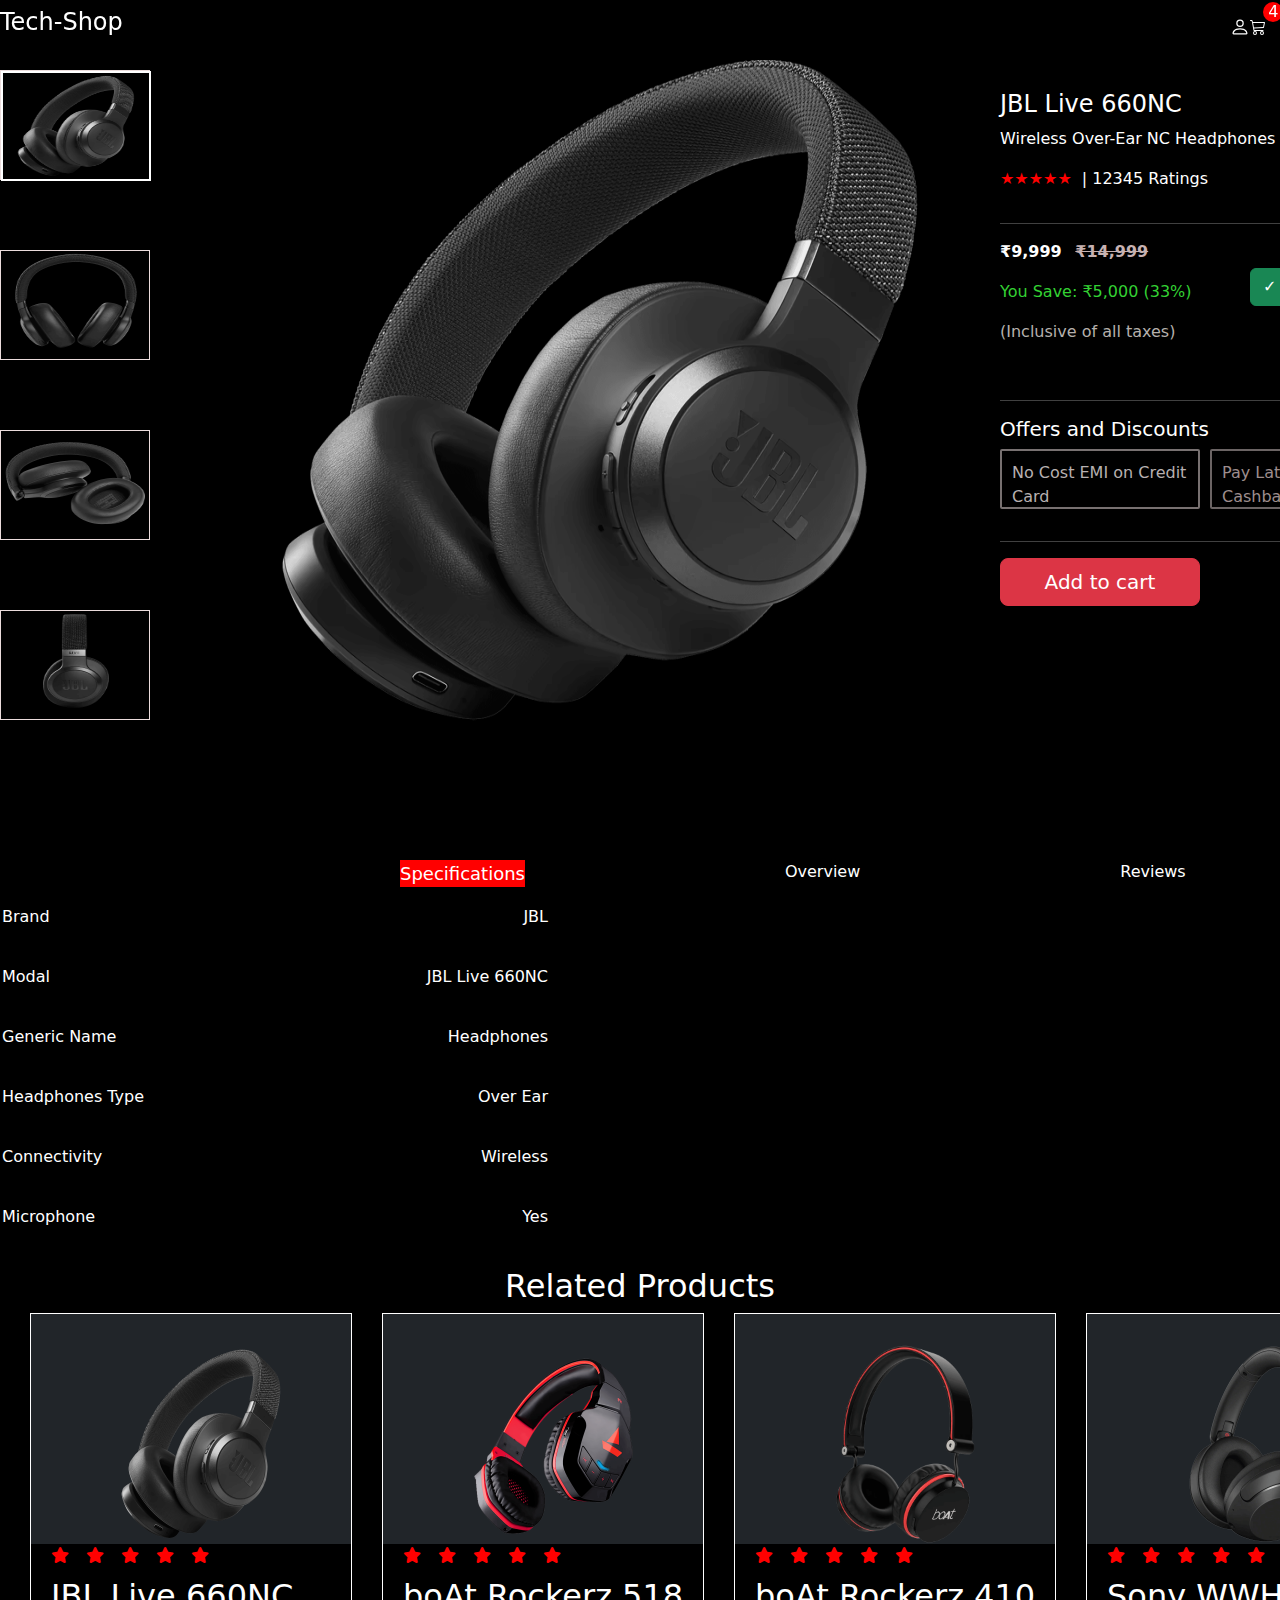
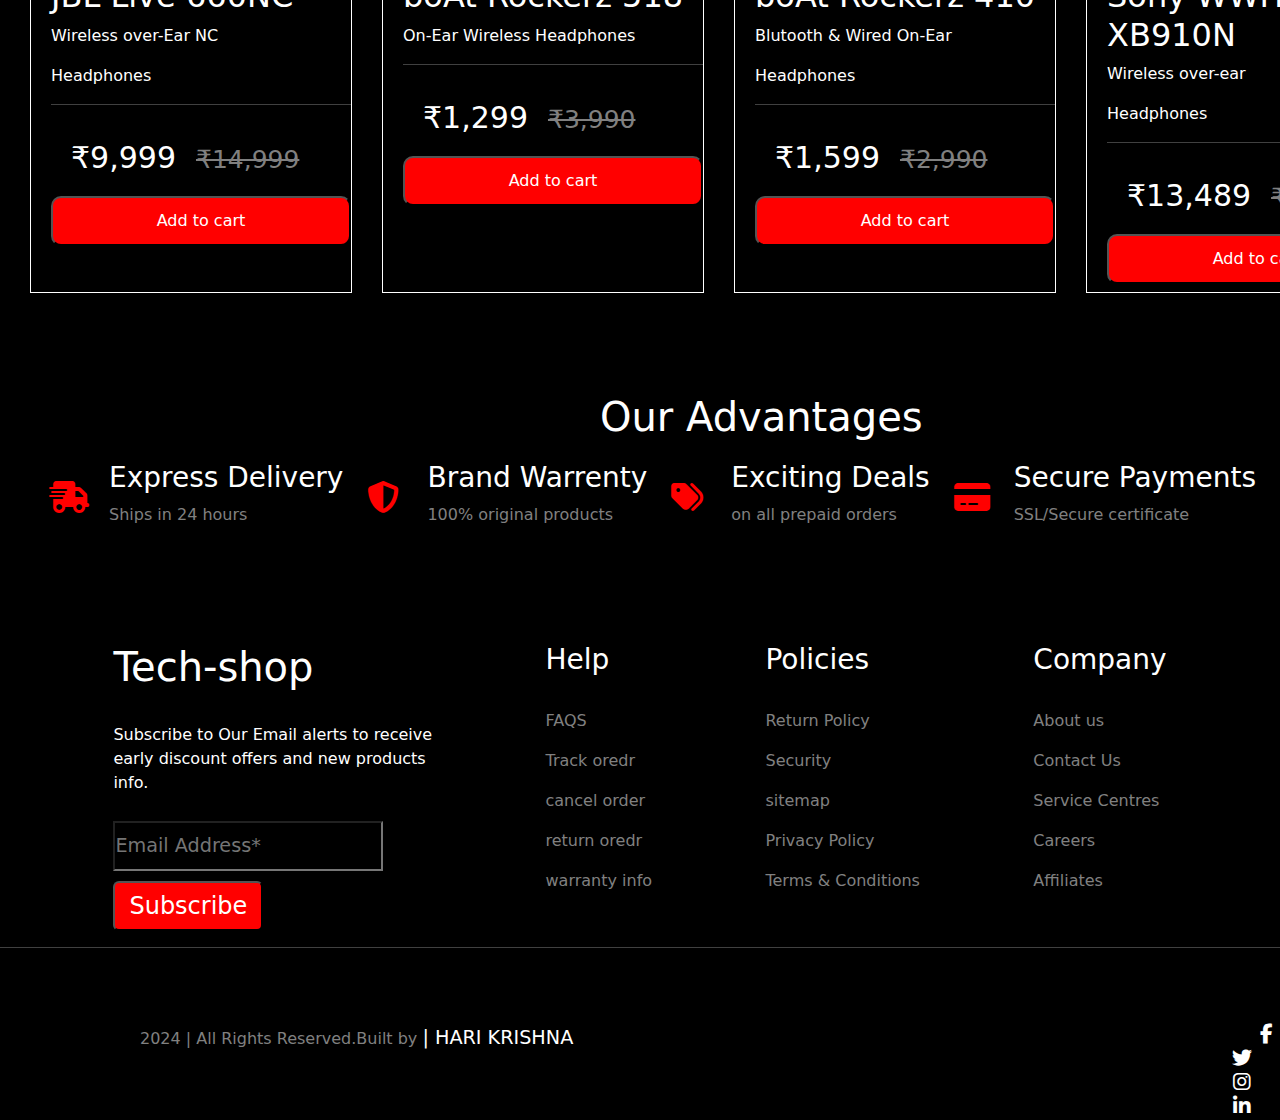
<file: product page.html>
<!DOCTYPE html>
<html lang="en">

<head>
  <meta charset="UTF-8">
  <meta name="viewport" content="width=device-width, initial-scale=1.0">
  <title>Product page</title>
  <link href="project1.css" rel="stylesheet">
  <link rel="stylesheet" href="https://cdn.jsdelivr.net/npm/bootstrap-icons@1.11.3/font/bootstrap-icons.min.css">
  <link href="https://cdn.jsdelivr.net/npm/bootstrap@5.3.3/dist/css/bootstrap.min.css" rel="stylesheet"
    integrity="sha384-QWTKZyjpPEjISv5WaRU9OFeRpok6YctnYmDr5pNlyT2bRjXh0JMhjY6hW+ALEwIH" crossorigin="anonymous">
  <link rel="stylesheet" href="https://cdnjs.cloudflare.com/ajax/libs/font-awesome/6.7.2/css/all.min.css"
    integrity="sha512-Evv84Mr4kqVGRNSgIGL/F/aIDqQb7xQ2vcrdIwxfjThSH8CSR7PBEakCr51Ck+w+/U6swU2Im1vVX0SVk9ABhg=="
    crossorigin="anonymous" referrerpolicy="no-referrer" />
</head>

<body style="background-color: black">
  <!---------header------------>
  <nav class=" fixed-top container-fluid navbar" style="margin: 0;">
    <a href="./project1.html" style="text-decoration: none;">
      <h1 class="hari">Tech-Shop</h1>
    </a>
    <div class="photos" style="margin-right: -1200px;">
      <svg xmlns="http://www.w3.org/2000/svg" width="16" height="16" fill="" class="bi bi-search" viewBox="0 0 16 16"
        style="margin-right:-600px ; ">
        <path
          d="M11.742 10.344a6.5 6.5 0 1 0-1.397 1.398h-.001q.044.06.098.115l3.85 3.85a1 1 0 0 0 1.415-1.414l-3.85-3.85a1 1 0 0 0-.115-.1zM12 6.5a5.5 5.5 0 1 1-11 0 5.5 5.5 0 0 1 11 0" />
      </svg>
    </div>
    <div class="photos" style="margin-right: -1200px; ">
      <span class="note">4</span>
      <svg xmlns="http://www.w3.org/2000/svg" width="16" height="16" fill="" class="bi bi-cart3" viewBox="0 0 16 16">
        <path
          d="M0 1.5A.5.5 0 0 1 .5 1H2a.5.5 0 0 1 .485.379L2.89 3H14.5a.5.5 0 0 1 .49.598l-1 5a.5.5 0 0 1-.465.401l-9.397.472L4.415 11H13a.5.5 0 0 1 0 1H4a.5.5 0 0 1-.491-.408L2.01 3.607 1.61 2H.5a.5.5 0 0 1-.5-.5M3.102 4l.84 4.479 9.144-.459L13.89 4zM5 12a2 2 0 1 0 0 4 2 2 0 0 0 0-4m7 0a2 2 0 1 0 0 4 2 2 0 0 0 0-4m-7 1a1 1 0 1 1 0 2 1 1 0 0 1 0-2m7 0a1 1 0 1 1 0 2 1 1 0 0 1 0-2" />
      </svg>
    </div>
    <div class="photos" style="margin-right: 30px;">
      <svg xmlns="http://www.w3.org/2000/svg" width="20" height="24" fill="" class="bi bi-person" viewBox="0 0 16 16">
        <path
          d="M8 8a3 3 0 1 0 0-6 3 3 0 0 0 0 6m2-3a2 2 0 1 1-4 0 2 2 0 0 1 4 0m4 8c0 1-1 1-1 1H3s-1 0-1-1 1-4 6-4 6 3 6 4m-1-.004c-.001-.246-.154-.986-.832-1.664C11.516 10.68 10.289 10 8 10s-3.516.68-4.168 1.332c-.678.678-.83 1.418-.832 1.664z" />
      </svg>
      <div class="dialog-box" style="padding: 20px;">
        <h5>Hello!</h5>
        <p>Access account and manager orders</p>
        <a href="#"><button style="background-color: black; font-size: medium; color: white; border-radius: 2x;">
            Login/Signup</button></a>
        <hr>
        <p>Please Login</p>
      </div>
    </div>
  </nav>
  <!------------------main--------------- -->
  <div>
    <div class="jbl" style="display: grid;">
      <img src="./PHOTOS/jbl660nc-1.png" style="height: 100px; width: 150px; border: 2px solid white; height: 110px;">
    </div>
    <div class="jbl">
      <img src="./PHOTOS/jbl660nc-2.png" style="height: 100px; width: 150px;">
    </div>
    <div class="jbl">
      <img src="./PHOTOS/jbl660nc-3.png" style="height: 100px; width: 150px;">
    </div>
    <div class="jbl">
      <img src="./PHOTOS/jbl660nc-4.png" style="height: 100px; width: 150px;">
    </div>
    <div style="display: flex; margin-top: -150px;" class="page">
      <img src="./PHOTOS/jbl660nc-1.png" style="height: 700px; width: 800px;">
      <div class="Headphones">
        <div class="stars" style="margin-top: 50px;">
          <h4>JBL Live 660NC</h4>
          <p>Wireless Over-Ear NC Headphones</p>
        </div>
        <div style="display: flex; align-items: center; justify-content: space-between;">
          <div style="display: flex;">
            <p style="color: red;">★★★★★</p>
            <p style="color: white; margin-left: 10px;"> | 12345 Ratings</p>
          </div>
        </div>
        <hr style="color: white;">
        <div style="color: white;">
          <p><b>₹9,999 <del style="color: rgb(199, 178, 178)" class="ms-2">₹14,999</del></b></p>
          <p style="color: rgb(51, 209, 51);">You Save: ₹5,000 (33%)</p>
          <p style="color: rgb(181, 176, 172);">(Inclusive of all taxes)</p>
          <button type="button" class="btn btn-success" style="margin-left: 250px; margin-top: -170px;">✓ In
            stock</button>
        </div>
        <hr style="color: white;">
        <h5 style="color: white;">Offers and Discounts</h5>

        <div style="display: flex; gap: 10px;">
          <p
            style="border: 2px solid rgb(120, 113, 113); width: 200px;height: 60px; padding: 10px; border-radius: 2px; color: rgb(183, 176, 176);">
            No Cost EMI on Credit Card
          </p>
          <p
            style="border: 2px solid rgb(107, 100, 100); width: 200px; height: 60px; padding: 10px; border-radius: 2px; color: rgb(157, 141, 141);">
            Pay Later & Avail Cashback
          </p>
        </div>
        <hr style="color: white;">
        <button type="button" class="btn btn-danger btn-lg" style="width: 200px;">Add to cart</button>
      </div>
    </div>
  </div>
  <div class="brands" style="display: flex; color: white; gap: 260px; margin-left: 400px; margin-top: 140px;">
    <p style="background-color: red; font-size: large;">Specifications</p>
    <p>Overview</p>
    <p>Reviews</p>
  </div>
  <div style="border: 2px solid black; width: 550px;">
    <div style="display: flex;" class="name">
      <p>Brand</p>
      <p>JBL</p>
    </div>
    <div style="display: flex; " class="name">
      <p>Modal</p>
      <p>JBL Live 660NC</p>
    </div>
    <div style="display: flex; " class="name">
      <p>Generic Name</p>
      <p>Headphones</p>
    </div>
    <div style="display: flex; " class="name">
      <p>Headphones Type</p>
      <p>Over Ear</p>
    </div>
    <div style="display: flex;" class="name">
      <p>Connectivity</p>
      <p>Wireless</p>
    </div>

    <div style="display: flex; " class="name">
      <p>Microphone</p>
      <p>Yes</p>
    </div>
  </div>
  <h2 style="color: white; text-align: center;">Related Products</h2>
  <div style="display: flex;">
    <div style="border: 1px solid white; width: 330px; height: 580px; margin-left: 30px;">
      <div class="card-body bg-dark">
        <img src="./PHOTOS/jbl660nc-1.png" height="200px" style="margin-left: 70px;margin-top: 30px;">
      </div>
      <div style="margin-left: 20px;">
        <i class="fa-solid fa-star"></i>
        <i class="fa-solid fa-star"></i>
        <i class="fa-solid fa-star"></i>
        <i class="fa-solid fa-star"></i>
        <i class="fa-solid fa-star"></i>
      </div>
      <div style="margin-left: 20px; color: white;">
        <h2>JBL Live 660NC</h2>
        <p>Wireless over-Ear NC</p>
        <p>Headphones</p>
        <hr style="width: 300px;">
        <p style="margin-top: 30px; margin-left: 20px;"><span style="color: white; font-size: 30px;">₹9,999</span><span
            style="text-decoration: line-through; color: white; font-size: 25px; margin-left: 20px; color: grey;">₹14,999</span>
        </p>
        <input type="button" value="Add to cart"
          style="color: white; background-color: red; height: 50px; width: 300px; border-radius: 10px;">
      </div>
    </div>
    <div style="border: 1px solid white; width: 330px; height: 580px; margin-left: 30px;"">
    <div class=" card-body bg-dark">
      <img src="./PHOTOS/boat518-1.png" height="200px" style="margin-left: 70px;margin-top: 30px;">
    </div>
    <div style="margin-left: 20px;">
      <i class="fa-solid fa-star"></i>
      <i class="fa-solid fa-star"></i>
      <i class="fa-solid fa-star"></i>
      <i class="fa-solid fa-star"></i>
      <i class="fa-solid fa-star"></i>
    </div>
    <div style="margin-left: 20px; color: white;">
      <h2>boAt Rockerz 518</h2>
      <p> On-Ear Wireless
        Headphones</p>
      <hr style="width: 300px;">
      <p style="margin-top: 30px; margin-left: 20px;"><span style="color: white; font-size: 30px;">₹1,299</span><span
          style="text-decoration: line-through; color: white; font-size: 25px; margin-left: 20px; color: grey;">₹3,990</span>
      </p>
      <input type="button" value="Add to cart"
        style="color: white; background-color: red; height: 50px; width: 300px; border-radius: 10px;">
    </div>
  </div>

  <div style="border: 1px solid white; width: 330px; height: 580px; margin-left: 30px;">
    <div class="card-body bg-dark">
      <img src="./PHOTOS/boat410-1.png" height="200px" style="margin-left: 70px;margin-top: 30px;">
    </div>
    <div style="margin-left: 20px;">
      <i class="fa-solid fa-star"></i>
      <i class="fa-solid fa-star"></i>
      <i class="fa-solid fa-star"></i>
      <i class="fa-solid fa-star"></i>
      <i class="fa-solid fa-star"></i>
    </div>
    <div style="margin-left: 20px; color: white;">
      <h2>boAt Rockerz 410</h2>
      <p>Blutooth & Wired On-Ear</p>
      <p>Headphones</p>
      <hr style="width: 300px;">
      <p style="margin-top: 30px; margin-left: 20px;"><span style="color: white; font-size: 30px;">₹1,599</span><span
          style="text-decoration: line-through; color: white; font-size: 25px; margin-left: 20px; color: grey;">₹2,990</span>
      </p>
      <input type="button" value="Add to cart"
        style="color: white; background-color: red; height: 50px; width: 300px; border-radius: 10px;">
    </div>
  </div>

  <div style="border: 1px solid white; width: 330px; height: 580px; margin-left: 30px;">
    <div class="card-body bg-dark">
      <img src="./PHOTOS/sonyXb910n-1.png" height="200px" style="margin-left: 70px;margin-top: 30px;">
    </div>
    <div style="margin-left: 20px;">
      <i class="fa-solid fa-star"></i>
      <i class="fa-solid fa-star"></i>
      <i class="fa-solid fa-star"></i>
      <i class="fa-solid fa-star"></i>
      <i class="fa-solid fa-star"></i>
    </div>
    <div style="margin-left: 20px; color: white;">
      <h2>Sony WWH-XB910N</h2>
      <p>Wireless over-ear</p>
      <p>Headphones</p>
      <hr style="width: 300px;">
      <p style="margin-top: 30px; margin-left: 20px;"><span style="color: white; font-size: 30px;">₹13,489</span><span
          style="text-decoration: line-through; color: white; font-size: 25px; margin-left: 20px; color: grey;">₹19,990</span>
      </p>
      <input type="button" value="Add to cart"
        style="color: white; background-color: red; height: 50px; width: 300px; border-radius: 10px;">
    </div>
  </div>
  </div>
  <h1 style="margin-left: 600px; color: white; margin-top: 100px;">Our Advantages</h1>
  <div style="display: flex; justify-content: space-evenly; margin-top: 20px;">
    <div style="display: flex;">
      <i class="fa-solid ait fa-truck-fast fa-2x" style="margin-top: 20px;"></i>
      <div style="margin-left: 30px; color: white;">
        <h3>Express Delivery</h3>
        <p style="color: grey;">Ships in 24 hours</p>
      </div>
    </div>
    <div style="display: flex;">
      <i class="fa-solid fa-shield-halved fa-2x" style="margin-top: 20px;"></i>
      <div style="margin-left: 30px; color: white;">
        <h3>Brand Warrenty</h3>
        <p style="color: grey;">100% original products</p>
      </div>
    </div>
    <div style="display: flex;">
      <i class="fa-solid fa-tags fa-2x" style="margin-top: 20px;"></i>
      <div style="margin-left: 30px; color: white;">
        <h3>Exciting Deals</h3>
        <p style="color: grey;">on all prepaid orders</p>
      </div>
    </div>
    <div style="display: flex;">
      <i class="fa-solid fa-credit-card fa-2x" style="margin-top: 20px;"></i>
      <div style="margin-left: 30px; color: white;">
        <h3>Secure Payments</h3>
        <p style="color: grey;">SSL/Secure certificate</p>
      </div>
    </div>
  </div>
  <!-- -------footer------ -->
  <footer style="display: flex;justify-content: space-evenly; margin-top: 100px;">
    <div>
      <h1 style="color: white;">Tech-shop</h1>
      <br>
      <p style="color: white;">Subscribe to Our Email alerts to receive<br> early discount offers and new products
        <br>info.
      </p>
      <input type="email" placeholder="Email Address* "
        style="width: 270px; height: 50px; font-size: larger; margin-top: 10px; background-color: black; ">
      <br>
      <input type="button" value="Subscribe"
        style="height: 50px; width: 150px; border-radius: 6PX; margin-top: 10px; color: white ;font-size: x-large; background-color: red; gap: ">
    </div>
    <div style="color: white;">
      <h3>Help</h3>
      <br>
      <div style="color: grey;">
        <p>FAQS</p>
        <p>Track oredr</p>
        <p>cancel order</p>
        <p>return oredr</p>
        <p>warranty info</p>
      </div>
    </div>
    <div style="color: white;">
      <h3>Policies</h3>
      <br>
      <div style="color: grey;">
        <p>Return Policy</p>
        <p>Security</p>
        <p>sitemap</p>
        <p>Privacy Policy</p>
        <p>Terms & Conditions</p>
      </div>
    </div>
    <div style="color: white;">
      <h3>Company</h3>
      <br>
      <div style="color: grey;">
        <p>About us</p>
        <p>Contact Us</p>
        <p>Service Centres</p>
        <p>Careers</p>
        <p>Affiliates</p>
      </div>
    </div>
  </footer>
  <hr style="color: white; height:">
  <div class="fsb">
    <section>
      <p style="color:grey ;margin-left: -70px;">2024 | All Rights Reserved.Built by <span
          style="color:white ;font-size: larger;">| HARI KRISHNA</span></p>
    </section>
    <section class="icons mouni">
      <i class="fa-brands fa-facebook-f"
        style="font-size: 20px; color:white; padding-left: 50px; padding-right: 30px;"></i>
      <i class="fa-brands fa-twitter" style="font-size: 20px; color:white; padding-right: 30px;"></i>
      <i class="fa-brands fa-instagram" style="font-size: 20px; color:white; padding-right: 30px;"></i>
      <i class="fa-brands fa-linkedin-in" style="font-size: 20px; color:white; padding-right: 30px;"></i>
    </section>
  </div>
  </div>
  <script src="https://cdn.jsdelivr.net/npm/bootstrap@5.3.3/dist/js/bootstrap.bundle.min.js"
    integrity="sha384-YvpcrYf0tY3lHB60NNkmXc5s9fDVZLESaAA55NDzOxhy9GkcIdslK1eN7N6jIeHz"
    crossorigin="anonymous"></script>
</body>

</html>
</file>
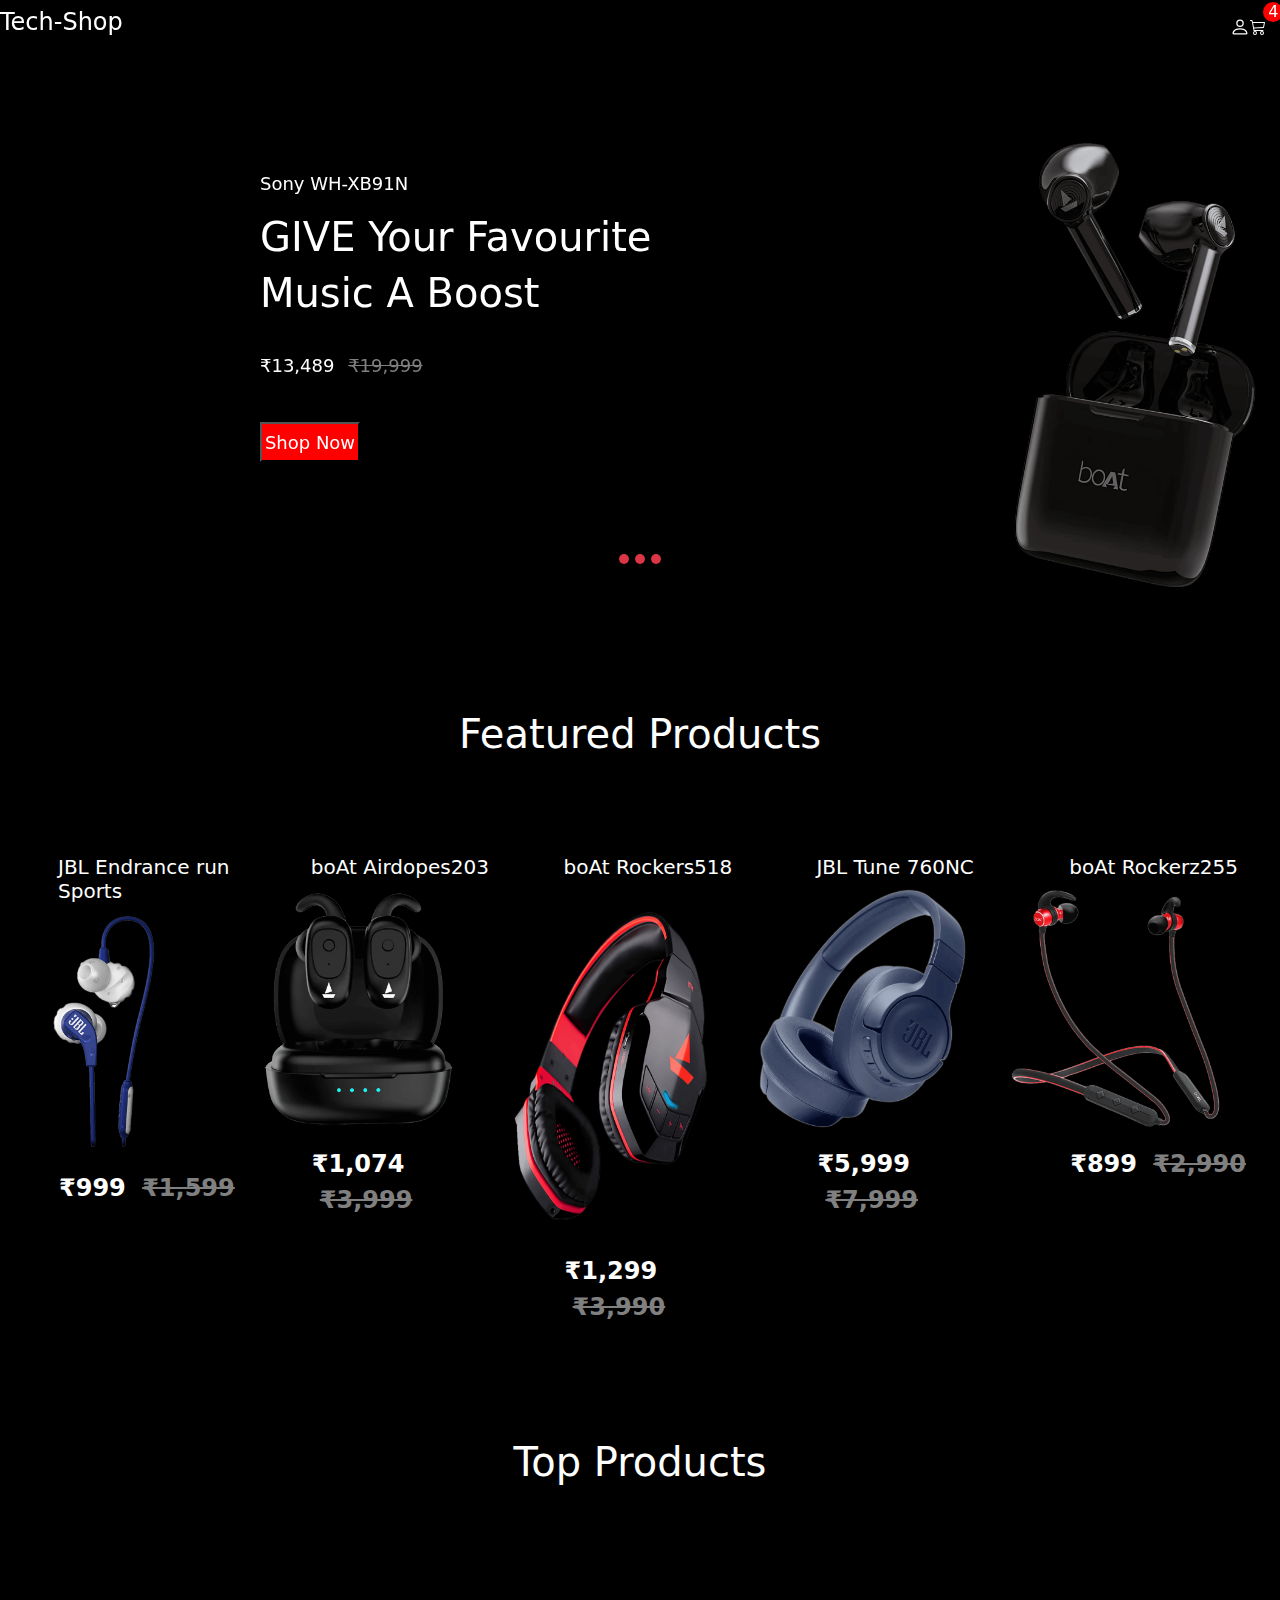
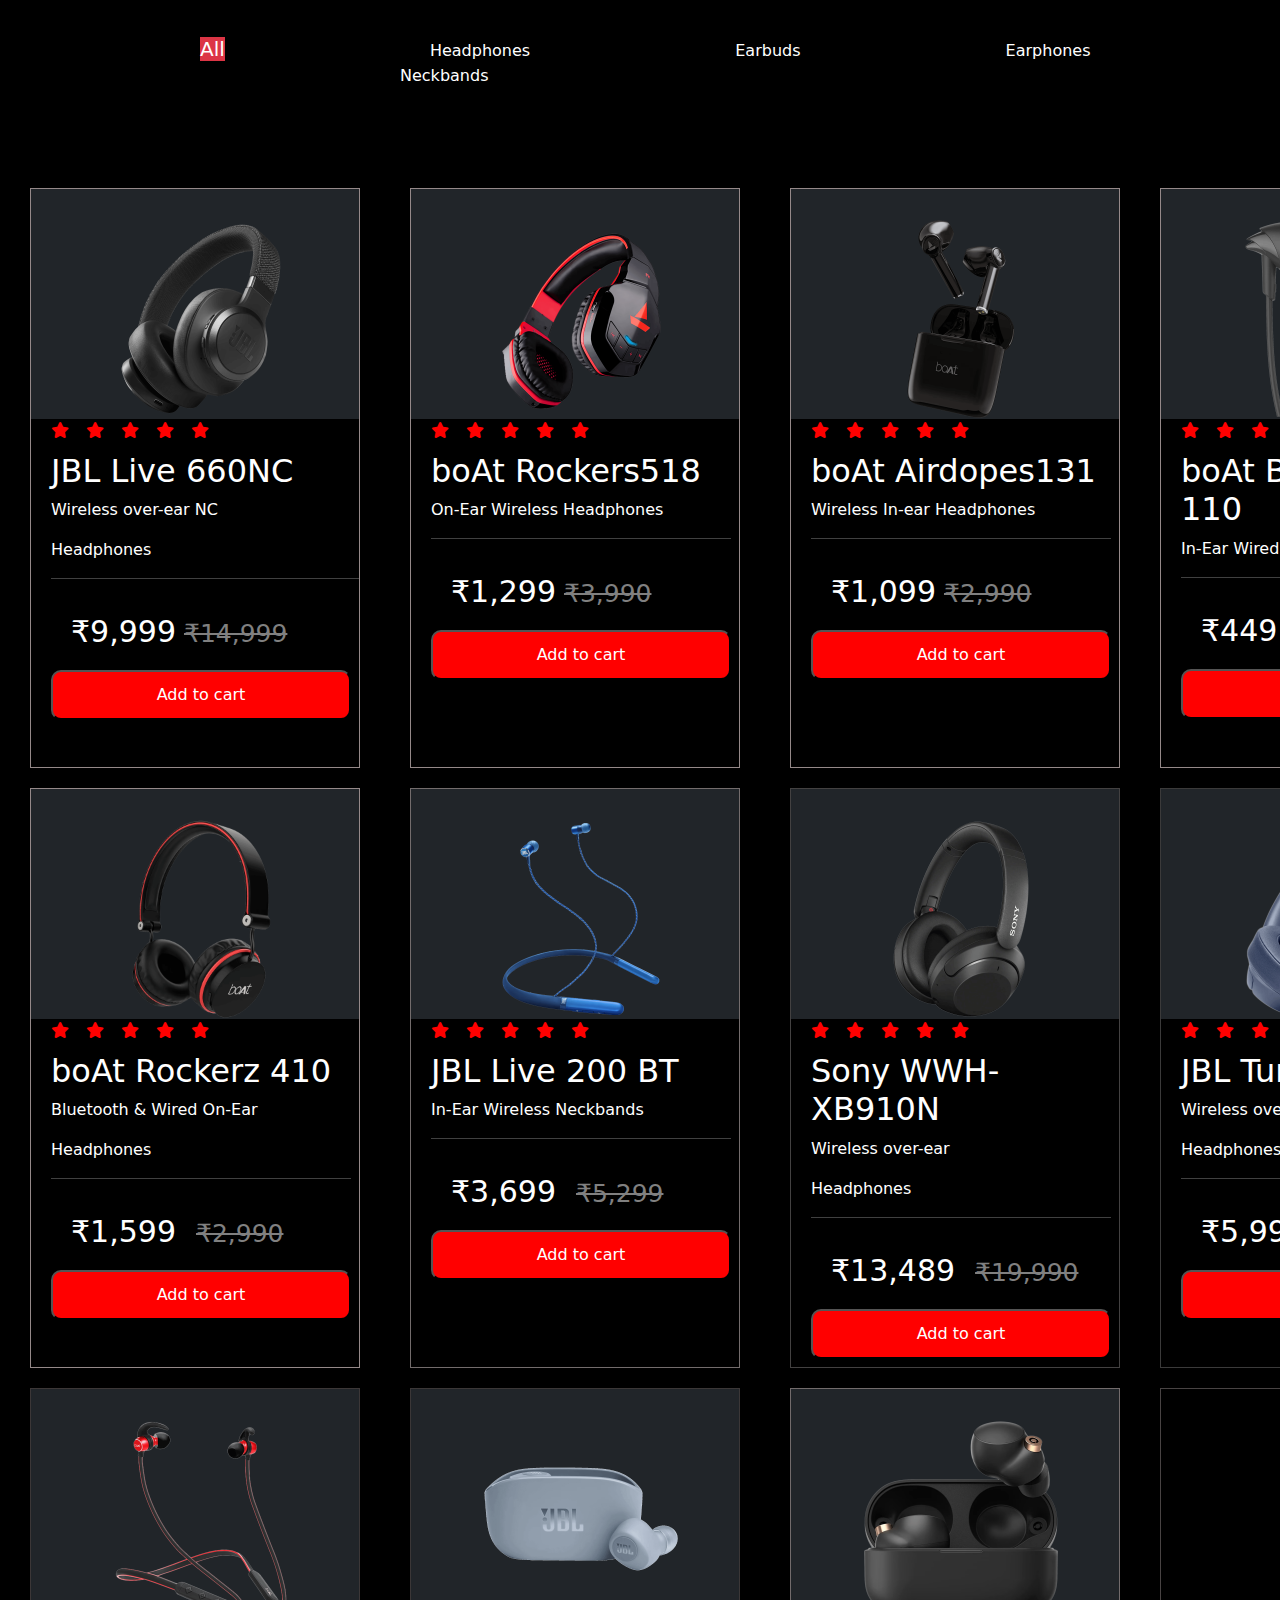
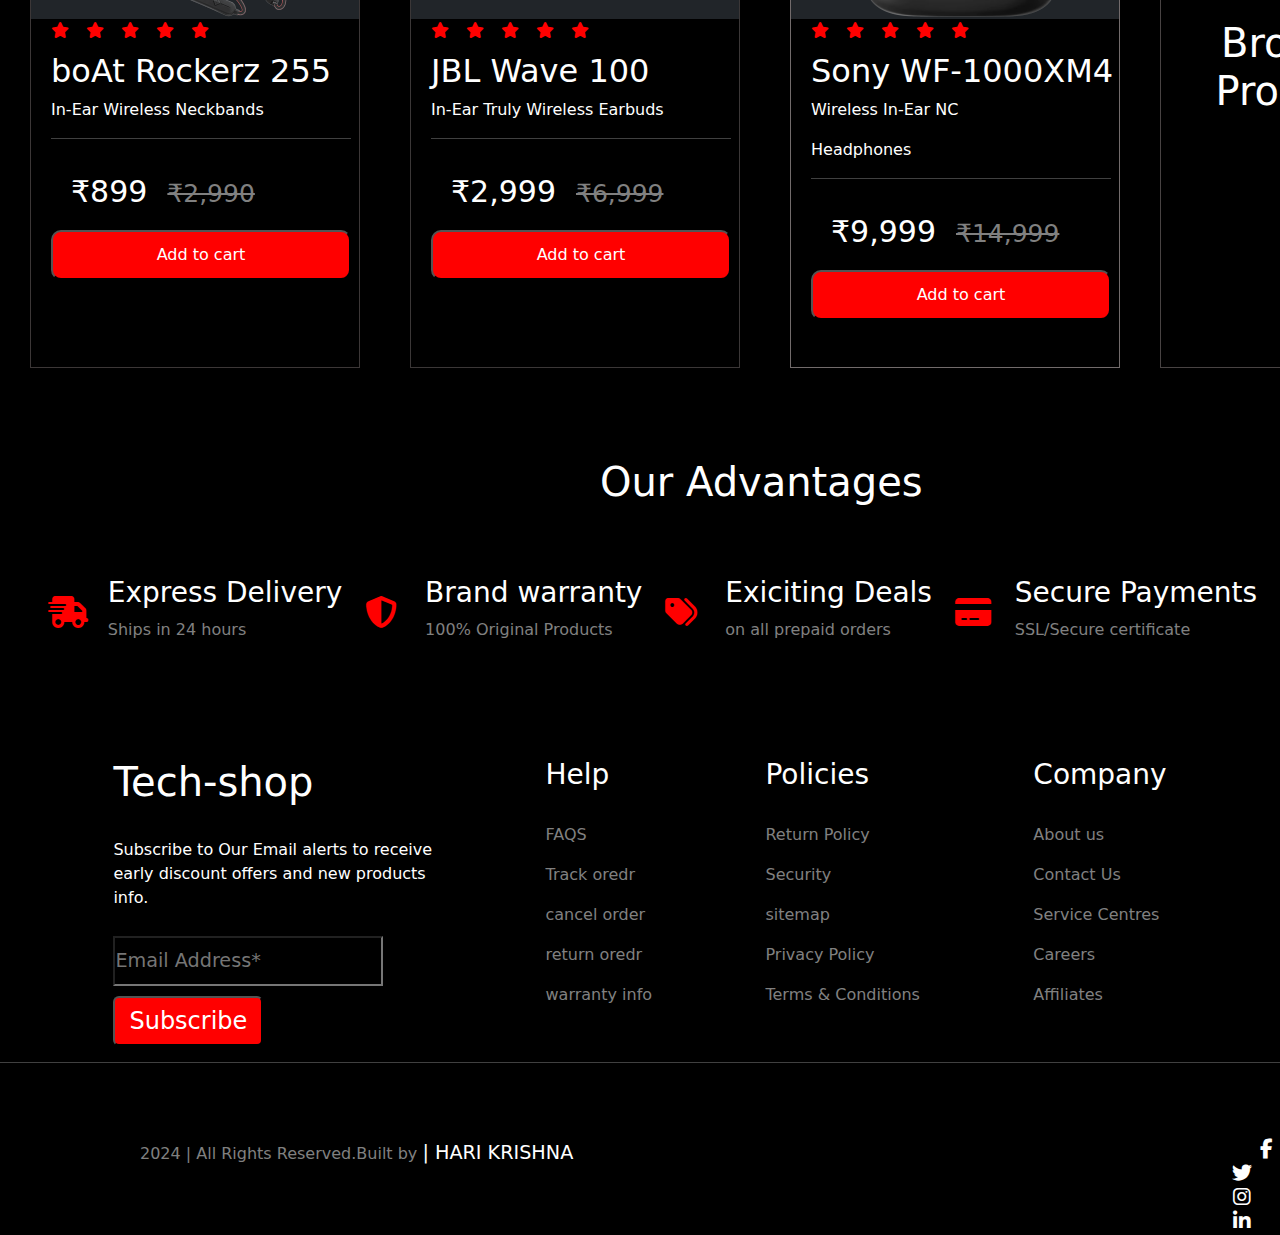
<file: project1.html>
<!DOCTYPE html>
<html lang="en">

<head>
  <meta charset="UTF-8">
  <meta name="viewport" content="width=device-width, initial-scale=1.0">
  <title>PROJECT</title>
  <link href="project1.css" rel="stylesheet">
  <link href="https://cdn.jsdelivr.net/npm/bootstrap@5.3.3/dist/css/bootstrap.min.css" rel="stylesheet"
    integrity="sha384-QWTKZyjpPEjISv5WaRU9OFeRpok6YctnYmDr5pNlyT2bRjXh0JMhjY6hW+ALEwIH" crossorigin="anonymous">
  <link rel="stylesheet" href="https://cdnjs.cloudflare.com/ajax/libs/font-awesome/6.7.2/css/all.min.css"
    integrity="sha512-Evv84Mr4kqVGRNSgIGL/F/aIDqQb7xQ2vcrdIwxfjThSH8CSR7PBEakCr51Ck+w+/U6swU2Im1vVX0SVk9ABhg=="
    crossorigin="anonymous" referrerpolicy="no-referrer" />
</head>
<body style="background-color: black;">
  <!-- ---------------header------------ -->
  <form popover=manual id="my-popover"
    style="border: 2px solid black; background-color: black; color: white; width: 22rem; padding-left: 35px; position: relative;top: 13%;left: 35%;">
    <button class="delete-symbol" popovertarget="my-popover" popovertargetaction="hide"
      style="margin-left: 280px; background-color: black; color: white;">x</button>
    <h2>Signup</h2>
    <p>Already have an accout? Login</p>
    <input type="Username" placeholder="Username"
      style="width:300px; background-color: black;color: white; border: 1px solid gray; margin-bottom: 1rem; padding: 5px 0;">
    <br>
    <input type="Email" placeholder="Email"
      style="width: 300px; background-color: black;color: white; border: 1px solid gray; margin-bottom: 1rem; padding: 5px 0;">
    <br>
    <input type="password" placeholder="Password"
      style="width: 300px; background-color: black;color: white; border: 1px solid gray; margin-bottom: 1rem; padding: 5px 0;">
    <br>
    <input type="password" placeholder="Confirm Password"
      style="width: 300px; background-color: black;color: white; border: 1px solid gray; margin-bottom: 1rem; padding: 5px 0;">
    <br>
    <input type="button" value="Signup"
      style="width: 308px; background-color: red;  color: white; border: 1px solid grey; margin-bottom:1rem; padding:5px 0 ;">
    <br>
    <div style="display: flex; align-items: center; margin-bottom: 10px;">
      <div style="border-top: 1px solid #ccc; width: 100px;"></div>
      <span style="margin: 0 10px;">or login with</span>
      <div style="border-top: 1px solid #ccc; width: 100px;"></div>
    </div>
    <div style="width: 300px; margin-bottom: 40px;">
      <input type="button" value="Facebook"
        style="padding: 0 10px;background-color: rgb(95, 95, 240);height: 35px; color: white;">
      <input type="button" value="Google"
        style="margin-left: 10px;padding: 0 15px; background-color: rgb(222, 21, 21);height: 35px; color: white;">
      <input type="button" value="Twitter"
        style="margin-left: 10px; padding: 0 15px; background-color:rgb(31, 150, 224); height: 35px; color: white;">
    </div>
  </form>
  <nav class=" fixed-top container-fluid navbar">
    <h1 class="hari">Tech-Shop</h1>
    <div class="photos" style="margin-right: -1200px;">
      <div class="search-icon">
        <svg xmlns="http://www.w3.org/2000/svg" width="16" height="16" class="bi bi-search" viewBox="0 0 16 16"
          style="margin-right:-600px;">
          <path
            d="M11.742 10.344a6.5 6.5 0 1 0-1.397 1.398h-.001q.044.06.098.115l3.85 3.85a1 1 0 0 0 1.415-1.414l-3.85-3.85a1 1 0 0 0-.115-.1zM12 6.5a5.5 5.5 0 1 1-11 0 5.5 5.5 0 0 1 11 0" />
        </svg>
        <div class="search">
          <p>search</p>
        </div>
      </div>
    </div>
    <div class="photos" style="margin-right: -1200px; ">
      <span class="note">4</span>
      <div class="cart-icon">
        <a href="./cart.html">
          <svg xmlns="http://www.w3.org/2000/svg" width="16" height="16" class="bi bi-cart3" viewBox="0 0 16 16">
            <path
              d="M0 1.5A.5.5 0 0 1 .5 1H2a.5.5 0 0 1 .485.379L2.89 3H14.5a.5.5 0 0 1 .49.598l-1 5a.5.5 0 0 1-.465.401l-9.397.472L4.415 11H13a.5.5 0 0 1 0 1H4a.5.5 0 0 1-.491-.408L2.01 3.607 1.61 2H.5a.5.5 0 0 1-.5-.5M3.102 4l.84 4.479 9.144-.459L13.89 4zM5 12a2 2 0 1 0 0 4 2 2 0 0 0 0-4m7 0a2 2 0 1 0 0 4 2 2 0 0 0 0-4m-7 1a1 1 0 1 1 0 2 1 1 0 0 1 0-2m7 0a1 1 0 1 1 0 2 1 1 0 0 1 0-2" />
          </svg>
        </a>
        <div class="cart">
          <p>cart</p>
        </div>
      </div>
    </div>
    <div class="photos" style="margin-right: 30px;">
      <svg xmlns="http://www.w3.org/2000/svg" width="20" height="24" class="bi bi-person" viewBox="0 0 16 16">
        <path
          d="M8 8a3 3 0 1 0 0-6 3 3 0 0 0 0 6m2-3a2 2 0 1 1-4 0 2 2 0 0 1 4 0m4 8c0 1-1 1-1 1H3s-1 0-1-1 1-4 6-4 6 3 6 4m-1-.004c-.001-.246-.154-.986-.832-1.664C11.516 10.68 10.289 10 8 10s-3.516.68-4.168 1.332c-.678.678-.83 1.418-.832 1.664z" />
      </svg>
      <div class="dialog-box" style="padding: 20px;">
        <h5>Hello!</h5>
        <p>Access account and manager orders</p>
        <button style="background-color: black; font-size: medium; color: white; border-radius: 2x;"
          popovertarget="my-popover">
          Login/Signup</button></a>
        <hr>
        <p>Please Login</p>
      </div>
    </div>
  </nav>
  <br><br><br><br><br>
  <!-- ---------------------main--------------------- -->
  <div id="carouselExampleAutoplaying" class="carousel slide" data-bs-ride="carousel">
    <div class="carousel-inner">
      <div class="carousel-item active">
        <section>
          <p>Sony WH-XB91N</p>
          <h1>GIVE Your Favourite</h1>
          <h1>Music A Boost</h1>
          <br>
          <p>₹13,489 <del class="ms-2" style="color: grey;">₹19,999</del></p>
          <br>
          <input type="button" value="Shop Now" class="shop-now">
        </section>
        <img src="./PHOTOS/boat131-3.png" class="d-block w-30 h-30" alt="...">
      </div>
      <div class="carousel-item">
        <section>
          <p>JBL Live 660NC</p>
          <h1>Keep The Noise Out, Or</h1>
          <h1>In, You Choose</h1>
          <br>
          <p>₹9,999 <del class="ms-2" style="color: grey;">₹14,999</del></p>
          <br>
          <input type="button" value="Shop Now" class="shop-now">
        </section>
        <img src="./PHOTOS/jbl660nc-1.png" class="d-block w-10" alt="...">
      </div>
      <div class="carousel-item">
        <section>
          <p>boAt Airdopes131</p>
          <h1>Featherweight For</h1>
          <h1>Comfort All-Day.</h1>
          <br>
          <p>₹1,099<del class="ms-2" style="color: grey;">₹2,999</del></p>
          <br>
          <input type="button" value="Shop Now" class="shop-now">
        </section>
        <img src="./PHOTOS/sonyXb910n-1 (1).png" class="d-block w-10" alt="...">
      </div>
    </div>
    <button class="carousel-control-prev" type="button" data-bs-target="#carouselExampleAutoplaying"
      data-bs-slide="prev">
      <span class="visually-hidden">Previous</span>
    </button>
    <button class="carousel-control-next" type="button" data-bs-target="#carouselExampleAutoplaying"
      data-bs-slide="next">
      <span class="visually-hidden">Next</span>
    </button>
    <div class="carousel-indicators position-absolute bottom-0">
      <button type="button" data-bs-target="#carouselExampleIndicators" data-bs-slide-to="0"
        class="active bg-danger rounded-circle" aria-current="true" aria-label="Slide 1"></button>
      <button type="button" data-bs-target="#carouselExampleIndicators" data-bs-slide-to="1"
        class="active bg-danger rounded-circle" aria-label="Slide 2"></button>
      <button type="button" data-bs-target="#carouselExampleIndicators" data-bs-slide-to="2"
        class="active bg-danger rounded-circle" aria-label="Slide 3"></button>
    </div>
  </div>
  <br>
  <h1 class="heading my-5  py-5">Featured Products</h1>
  <div class="container-fluid d-flex gap-2 mt-5">
    <div class="card  bg-black text-white" style="width: 18rem;">
      <h5 class="card-title">JBL Endrance run Sports</h5>
      <img src="./PHOTOS/jbl-endu-1.png" class="card-img-top " alt="...">
      <div class="card-body">
        <p class="card-text"><b>₹999 <del class="price ms-2" style="color: grey;">₹1,599</del></b></p>
      </div>
    </div>
    <div class="card bg-black text-white" style="width: 18rem;">
      <h5 class="card-title">boAt Airdopes203</h5>
      <img src="./PHOTOS/boat203-1.png" class="card-img-top" alt="...">
      <div class="card-body">
        <p class="card-text"><b>₹1,074 <del class="price ms-2" style="color: grey;">₹3,999</del></b></p>
      </div>
    </div>
    <div class="card  bg-black  text-white" style="width: 18rem;">
      <h5 class="card-title">boAt Rockers518</h5>
      <img src="./PHOTOS/boat518-1.png" class="card-img-top" style="height: 350px;" alt="...">
      <div class="card-body">
        <p class="card-text"><b>₹1,299 <del class="price ms-2" style="color: grey;">₹3,990</del></b></p>
      </div>
    </div>
    <div class="card  bg-black text-white" style="width: 18rem;">
      <h5 class="card-title">JBL Tune 760NC</h5>
      <img src="./PHOTOS/jbl760nc-1.png" class="card-img-top" alt="...">
      <div class="card-body">
        <p class="card-text"><b>₹5,999 <del class="price ms-2" style="color: grey;">₹7,999</del></b></p>
      </div>
    </div>
    <div class="card  bg-black text-white" style="width: 18rem;">
      <h5 class="card-title">boAt Rockerz255</h5>
      <img src="./PHOTOS/boat255r-1 (1).png" class="card-img-top" alt="...">
      <div class="card-body">
        <p class="card-text"><b>₹899 <del class="price ms-2" style="color: grey;">₹2,990</del></b></p>
      </div>
    </div>
  </div>
  <h1 class="heading m-5 py-5">Top Products</h1>
  <nav class=" all-products" style="margin: 100px; margin-left: 200px;">
    <a href="" class="all bg-danger" style="font-size: 20px;">All</a>
    <a href="" style="margin-left: 200px; " style="font-size: 20px;">Headphones</a>
    <a href="" style="margin-left: 200px;" style="font-size: 20px;">Earbuds</a>
    <a href="" style="margin-left: 200px;" style="font-size: 20px;">Earphones</a>
    <a href="" style="margin-left: 200px;" style="font-size: 20px;">Neckbands</a>
  </nav>
  <div style="display: grid; grid-template-columns: repeat(4,1fr); justify-content: space-evenly; gap: 20px;">
    <div style="border: 1px solid rgb(149, 137, 137); width: 330px; height: 580px; margin-left: 30px;">
      <div class="card-body bg-dark">
        <a href="./product page.html"><img src="./PHOTOS/jbl660nc-1.png" height="200px"
            style="margin-left: 70px;margin-top: 30px;"></a>
      </div>
      <div style="margin-left: 20px;">
        <i class="fa-solid fa-star"></i>
        <i class="fa-solid fa-star"></i>
        <i class="fa-solid fa-star"></i>
        <i class="fa-solid fa-star"></i>
        <i class="fa-solid fa-star"></i>
      </div>
      <div style="margin-left: 20px; color: white;">
        <h2>JBL Live 660NC</h2>
        <p>Wireless over-ear NC</p>
        <p>Headphones</p>
        <hr style="width: 27 0px;">
        <p style="margin-top: 30px; margin-left: 20px;"><span style="color: white; font-size: 30px;">₹9,999</span><span
            style="text-decoration: line-through; color: white; font-size: 25px; margin-left: 20px; color: grey;"
            class="ms-2">₹14,999</span>
        </p>
        <input type="button" value="Add to cart"
          style="color: white; background-color: red; height: 50px; width: 300px; border-radius: 10px">
      </div>
    </div>
    <div style="border: 1px solid rgb(149, 137, 137); width: 330px; height: 580px; margin-left: 30px;">
      <div class="card-body bg-dark">
        <img src="./PHOTOS/boat518-1.png" height="200px" style="margin-left: 70px;margin-top: 30px;">
      </div>
      <div style="margin-left: 20px;">
        <i class="fa-solid fa-star"></i>
        <i class="fa-solid fa-star"></i>
        <i class="fa-solid fa-star"></i>
        <i class="fa-solid fa-star"></i>
        <i class="fa-solid fa-star"></i>
      </div>
      <div style="margin-left: 20px; color: white;">
        <h2>boAt Rockers518</h2>
        <p>On-Ear Wireless Headphones</p>
        <hr style="width: 300px;">
        <p style="margin-top: 30px; margin-left: 20px;"><span style="color: white; font-size: 30px;">₹1,299</span><span
            style="text-decoration: line-through; color: white; font-size: 25px; margin-left: 20px; color: grey;"
            class="ms-2">₹3,990</span>
        </p>
        <input type="button" value="Add to cart"
          style="color: white; background-color: red; height: 50px; width: 300px; border-radius: 10px;">
      </div>
    </div>
    <div style="border: 1px solid rgb(149, 137, 137); width: 330px; height: 580px; margin-left: 30px;">
      <div class="card-body bg-dark">
        <img src="./PHOTOS/boat131-3.png" height="200px" style="margin-left: 70px;margin-top: 30px;">
      </div>
      <div style="margin-left: 20px;">
        <i class="fa-solid fa-star"></i>
        <i class="fa-solid fa-star"></i>
        <i class="fa-solid fa-star"></i>
        <i class="fa-solid fa-star"></i>
        <i class="fa-solid fa-star"></i>
      </div>
      <div style="margin-left: 20px; color: white;">
        <h2>boAt Airdopes131</h2>
        <p>Wireless In-ear Headphones</p>
        <hr style="width: 300px;">
        <p style="margin-top: 30px; margin-left: 20px;"><span style="color: white; font-size: 30px;">₹1,099</span><span
            style="text-decoration: line-through; color: white; font-size: 25px; margin-left: 20px; color: grey;"
            class="ms-2">₹2,990</span>
        </p>
        <input type="button" value="Add to cart"
          style="color: white; background-color: red; height: 50px; width: 300px; border-radius: 10px;">
      </div>
    </div>
    <div style="border: 1px solid rgb(149, 137, 137); width: 330px; height: 580px; margin-left: 20px;">
      <div class="card-body bg-dark">
        <img src="./PHOTOS/boat110-1.png" height="200px" style="margin-left: 70px;margin-top: 30px;">
      </div>
      <div style="margin-left: 20px;">
        <i class="fa-solid fa-star"></i>
        <i class="fa-solid fa-star"></i>
        <i class="fa-solid fa-star"></i>
        <i class="fa-solid fa-star"></i>
        <i class="fa-solid fa-star"></i>
      </div>
      <div style="margin-left: 20px; color: white;">
        <h2>boAt BassHeads 110</h2>
        <p> In-Ear Wired Earphones</p>
        <hr style="width: 300px;">
        <p style="margin-top: 30px; margin-left: 20px;"><span style="color: white; font-size: 30px;">₹449</span><span
            style="text-decoration: line-through; color: white; font-size: 25px; margin-left: 20px; color: grey;"
            class="ms-2">₹999</span>
        </p>
        <input type="button" value="Add to cart"
          style="color: white; background-color: red; height: 50px; width: 300px; border-radius: 10px;">
      </div>
    </div>
    <div style="border: 1px solid rgb(149, 137, 137); width: 330px; height: 580px; margin-left: 30px;">
      <div class="card-body bg-dark">
        <img src="./PHOTOS/boat410-1.png" height="200px" style="margin-left: 70px;margin-top: 30px;">
      </div>
      <div style="margin-left: 20px;">
        <i class="fa-solid fa-star"></i>
        <i class="fa-solid fa-star"></i>
        <i class="fa-solid fa-star"></i>
        <i class="fa-solid fa-star"></i>
        <i class="fa-solid fa-star"></i>
      </div>
      <div style="margin-left: 20px; color: white;">
        <h2>boAt Rockerz 410</h2>
        <p>Bluetooth & Wired On-Ear</p>
        <p>Headphones</p>
        <hr style="width: 300px;">
        <p style="margin-top: 30px; margin-left: 20px;"><span style="color: white; font-size: 30px;">₹1,599</span><span
            style="text-decoration: line-through; color: white; font-size: 25px; margin-left: 20px; color: grey;">₹2,990</span>
        </p>
        <input type="button" value="Add to cart"
          style="color: white; background-color: red; height: 50px; width: 300px; border-radius: 10px;">
      </div>
    </div>
    <div style="border: 1px solid rgb(115, 108, 108); width: 330px; height: 580px; margin-left: 30px;">
      <div class="card-body bg-dark">
        <img src="./PHOTOS/jbl200bt-4.png" height="200px" style="margin-left: 70px;margin-top: 30px;">
      </div>
      <div style="margin-left: 20px;">
        <i class="fa-solid fa-star"></i>
        <i class="fa-solid fa-star"></i>
        <i class="fa-solid fa-star"></i>
        <i class="fa-solid fa-star"></i>
        <i class="fa-solid fa-star"></i>
      </div>
      <div style="margin-left: 20px; color: white;">
        <h2>JBL Live 200 BT</h2>
        <p>In-Ear Wireless Neckbands</p>
        <hr style="width: 300px;">
        <p style="margin-top: 30px; margin-left: 20px;"><span style="color: white; font-size: 30px;">₹3,699</span><span
            style="text-decoration: line-through; color: white; font-size: 25px; margin-left: 20px; color: grey;">₹5,299</span>
        </p>
        <input type="button" value="Add to cart"
          style="color: white; background-color: red; height: 50px; width: 300px; border-radius: 10px;">
      </div>
    </div>
    <div style="border: 1px solid rgb(67, 65, 65); width: 330px; height: 580px; margin-left: 30px;">
      <div class="card-body bg-dark">
        <img src="./PHOTOS/sonyXb910n-1.png" height="200px" style="margin-left: 70px;margin-top: 30px;">
      </div>
      <div style="margin-left: 20px;">
        <i class="fa-solid fa-star"></i>
        <i class="fa-solid fa-star"></i>
        <i class="fa-solid fa-star"></i>
        <i class="fa-solid fa-star"></i>
        <i class="fa-solid fa-star"></i>
      </div>
      <div style="margin-left: 20px; color: white;">
        <h2>Sony WWH-XB910N</h2>
        <p>Wireless over-ear</p>
        <p>Headphones</p>
        <hr style="width: 300px;">
        <p style="margin-top: 30px; margin-left: 20px;"><span style="color: white; font-size: 30px;">₹13,489</span><span
            style="text-decoration: line-through; color: white; font-size: 25px; margin-left: 20px; color: grey;">₹19,990</span>
        </p>
        <input type="button" value="Add to cart"
          style="color: white; background-color: red; height: 50px; width: 300px; border-radius: 10px;">
      </div>
    </div>
    <div style="border: 1px solid rgb(59, 58, 58); width: 330px; height: 580px; margin-left: 20px;">
      <div class="card-body bg-dark">
        <img src="./PHOTOS/jbl760nc-1.png" height="200px" style="margin-left: 70px;margin-top: 30px;">
      </div>
      <div style="margin-left: 20px;">
        <i class="fa-solid fa-star"></i>
        <i class="fa-solid fa-star"></i>
        <i class="fa-solid fa-star"></i>
        <i class="fa-solid fa-star"></i>
        <i class="fa-solid fa-star"></i>
      </div>
      <div style="margin-left: 20px; color: white;">
        <h2>JBL Tune 760NC</h2>
        <p>Wireless over-ear NC</p>
        <p>Headphones</p>
        <hr style="width: 300px;">
        <p style="margin-top: 30px; margin-left: 20px;"><span style="color: white; font-size: 30px;">₹5,999</span><span
            style="text-decoration: line-through; color: white; font-size: 25px; margin-left: 20px; color: grey;">₹7,999</span>
        </p>
        <input type="button" value="Add to cart"
          style="color: white; background-color: red; height: 50px; width: 300px; border-radius: 10px;">
      </div>
    </div>
    <div style="border: 1px solid rgb(60, 55, 55); width: 330px; height: 580px; margin-left: 30px;">
      <div class="card-body bg-dark">
        <img src="./PHOTOS/boat255r-1 (1).png" height="200px" style="margin-left: 70px;margin-top: 30px;">
      </div>
      <div style="margin-left: 20px;">
        <i class="fa-solid fa-star"></i>
        <i class="fa-solid fa-star"></i>
        <i class="fa-solid fa-star"></i>
        <i class="fa-solid fa-star"></i>
        <i class="fa-solid fa-star"></i>
      </div>
      <div style="margin-left: 20px; color: white;">
        <h2>boAt Rockerz 255</h2>
        <p>In-Ear Wireless Neckbands</p>
        <hr style="width: 300px;">
        <p style="margin-top: 30px; margin-left: 20px;"><span style="color: white; font-size: 30px;">₹899</span><span
            style="text-decoration: line-through; color: white; font-size: 25px; margin-left: 20px; color: grey;">₹2,990</span>
        </p>
        <input type="button" value="Add to cart"
          style="color: white; background-color: red; height: 50px; width: 300px; border-radius: 10px;">
      </div>
    </div>
    <div style="border: 1px solid rgb(59, 55, 55); width: 330px; height: 580px; margin-left: 30px;">
      <div class="card-body bg-dark">
        <img src="./PHOTOS/jbl100-1.png" height="200px" style="margin-left: 70px;margin-top: 30px;">
      </div>
      <div style="margin-left: 20px;">
        <i class="fa-solid fa-star"></i>
        <i class="fa-solid fa-star"></i>
        <i class="fa-solid fa-star"></i>
        <i class="fa-solid fa-star"></i>
        <i class="fa-solid fa-star"></i>
      </div>
      <div style="margin-left: 20px; color: white;">
        <h2>JBL Wave 100</h2>
        <p>In-Ear Truly Wireless Earbuds</p>
        <hr style="width: 300px;">
        <p style="margin-top: 30px; margin-left: 20px;"><span style="color: white; font-size: 30px;">₹2,999</span><span
            style="text-decoration: line-through; color: white; font-size: 25px; margin-left: 20px; color: grey;">₹6,999</span>
        </p>
        <input type="button" value="Add to cart"
          style="color: white; background-color: red; height: 50px; width: 300px; border-radius: 10px;">
      </div>
    </div>
    <div style="border: 1px solid rgb(114, 107, 107); width: 330px; height: 580px; margin-left: 30px;">
      <div class="card-body bg-dark">
        <img src="./PHOTOS/sony1000xm4-1.png" height="200px" style="margin-left: 70px;margin-top: 30px;">
      </div>
      <div style="margin-left: 20px;">
        <i class="fa-solid fa-star"></i>
        <i class="fa-solid fa-star"></i>
        <i class="fa-solid fa-star"></i>
        <i class="fa-solid fa-star"></i>
        <i class="fa-solid fa-star"></i>
      </div>
      <div style="margin-left: 20px; color: white;">
        <h2>Sony WF-1000XM4</h2>
        <p>Wireless In-Ear NC</p>
        <p>Headphones</p>
        <hr style="width: 300px;">
        <p style="margin-top: 30px; margin-left: 20px;"><span style="color: white; font-size: 30px;">₹9,999</span><span
            style="text-decoration: line-through; color: white; font-size: 25px; margin-left: 20px; color: grey;">₹14,999</span>
        </p>
        <input type="button" value="Add to cart"
          style="color: white; background-color: red; height: 50px; width: 300px; border-radius: 10px;">
      </div>
    </div>
    <div style="border: 1px solid rgb(72, 67, 67); width: 330px; height: 580px; margin-left: 20px;">
      <h1 style="color: white; text-align: center; margin-top: 230px;">Browse All Products → </h1>
    </div>
  </div>
  </div>
  <h1 style="margin-left: 600px; color: white; margin-top: 90px;">Our Advantages</h1>
  <div style="display: flex; justify-content: space-evenly; margin-top: 70px;">
    <div style="display: flex;">
      <i class="fa-solid ait fa-truck-fast fa-2x" style="margin-top: 20px;"></i>
      <div style="margin-left: 30px; color: white;">
        <h3>Express Delivery</h3>
        <p style="color: grey;">Ships in 24 hours</p>
      </div>
    </div>
    <div style="display: flex;">
      <i class="fa-solid fa-shield-halved fa-2x" style="margin-top: 20px;"></i>
      <div style="margin-left: 30px; color: white;">
        <h3>Brand warranty</h3>
        <p style="color: grey;">100% Original Products</p>
      </div>
    </div>
    <div style="display: flex;">
      <i class="fa-solid fa-tags fa-2x" style="margin-top: 20px;"></i>
      <div style="margin-left: 30px; color: white;">
        <h3>Exiciting Deals</h3>
        <p style="color: grey;">on all prepaid orders</p>
      </div>
    </div>
    <div style="display: flex;">
      <i class="fa-solid fa-credit-card fa-2x" style="margin-top: 20px;"></i>
      <div style="margin-left: 30px; color: white;">
        <h3>Secure Payments</h3>
        <p style="color: grey;">SSL/Secure certificate</p>
      </div>
    </div>
  </div>
  <!-- ------------------footer------------------- -->
  <footer style="display: flex;justify-content: space-evenly; margin-top: 100px;">
    <div>
      <h1 style="color: white;">Tech-shop</h1>
      <br>
      <p style="color: white;">Subscribe to Our Email alerts to receive<br> early discount offers and new products
        <br>info.
      </p>
      <input type="email" placeholder="Email Address* "
        style="width: 270px; height: 50px; font-size: larger; margin-top: 10px; background-color: black; ">
      <br>
      <input type="button" value="Subscribe"
        style="height: 50px; width: 150px; border-radius: 6PX; margin-top: 10px; color: white ;font-size: x-large; background-color: red; gap: ">
    </div>
    <div style="color: white;">
      <h3>Help</h3>
      <br>
      <div style="color: grey;">
        <p>FAQS</p>
        <p>Track oredr</p>
        <p>cancel order</p>
        <p>return oredr</p>
        <p>warranty info</p>
      </div>
    </div>
    <div style="color: white;">
      <h3>Policies</h3>
      <br>
      <div style="color: grey;">
        <p>Return Policy</p>
        <p>Security</p>
        <p>sitemap</p>
        <p>Privacy Policy</p>
        <p>Terms & Conditions</p>
      </div>
    </div>
    <div style="color: white;">
      <h3>Company</h3>
      <br>
      <div style="color: grey;">
        <p>About us</p>
        <p>Contact Us</p>
        <p>Service Centres</p>
        <p>Careers</p>
        <p>Affiliates</p>
      </div>
    </div>
  </footer>
  <hr style="color: white; height:">
  <div class="fsb">
    <section>
      <p style="color:grey ;margin-left: -70px;">2024 | All Rights Reserved.Built by <span
          style="color:white ;font-size: larger;">| HARI KRISHNA</span></p>
    </section>
    <section class="icons mouni">
      <i class="fa-brands fa-facebook-f"
        style="font-size: 20px; color:white; padding-left: 50px; padding-right: 30px;"></i>
      <i class="fa-brands fa-twitter" style="font-size: 20px; color:white; padding-right: 30px;"></i>
      <i class="fa-brands fa-instagram" style="font-size: 20px; color:white; padding-right: 30px;"></i>
      <i class="fa-brands fa-linkedin-in" style="font-size: 20px; color:white; padding-right: 30px;"></i>
    </section>
  </div>
  </div>
  <script src="https://cdn.jsdelivr.net/npm/bootstrap@5.3.3/dist/js/bootstrap.bundle.min.js"
    integrity="sha384-YvpcrYf0tY3lHB60NNkmXc5s9fDVZLESaAA55NDzOxhy9GkcIdslK1eN7N6jIeHz"
    crossorigin="anonymous"></script>
</body>
</html>
</file>
<file: project1.css>
.navbar {
    background-color: black;
    display: flex;
    align-items: center;
    justify-content: space-between;
    padding: 20px 20px;
    margin-left: 30px;
    /* gap: 50px; */
}

body::selection {
    background-color: red;

}

.hari {
    color: white;
    font-size: x-large;
    gap: 50px;
}

* {
    margin: 0%;
    padding: 0%;
}

.carousel-inner {
    display: grid;
    grid-template-columns: repeat(2, 1fr);
}

.d-block {
    height: 450px;
    width: 450px;
    margin-left: 850px;
    margin-top: 20px;
}

section {
    color: white;
    position: absolute;
    margin-left: 200px;
    margin-top: 50px;
}

.note {
    background-color: red;
    position: absolute;
    width: 20px;
    height: 20px;
    border-radius: 50%;
    border: 1px solid none;
    color: white;
    display: flex;
    align-items: center;
    justify-content: center;
    margin-left: 13px;
    top: -12px;
}

.heading {
    text-align: center;
    color: white;
    padding: 40px;
}

.card-text {
    font-size: x-large;
    margin-left: 30px;
}

.del {
    color: black;
    gap: 20px;
}

.bi-search {
    fill: white;

}

.bi-cart3 {
    fill: white;
    font-size: medium;
}

.bi-person {
    fill: white;
}

.shop-now {
    color: white;
    background-color: red;
    width: 100px;
    height: 40px;
}

.carousel-item {
    padding: 0px;
    margin-left: 60px;
    font-size: large;
}

.all-products a {
    text-decoration: none;
    color: white;
    gap: 30px;
}

.all-products :hover {
    background-color: red;
}

.cards {
    display: grid;
    grid-template-columns: repeat(4, 1fr);
    /* 4 columns */
    grid-gap: 15px;
    /* Spacing between cards */
    padding: 30px;
    margin: 20px;
    margin-left: 60;
    gap: 20px;
    /* height: 400px; */
}

.fa-solid {
    color: red;
    height: 30px;
    width: 30px;
    /* margin-left: 30px; */
}

.carousel-indicators button {
    width: 10px !important;
    height: 10px !important;
}

.icons {
    text-align: center;
    color: white;
}

.images {
    position: absolute;
    margin: 100px;
    padding: 50px;
}

.sgs {
    position: absolute;
    margin-left: 73px;
    margin-top: -20px;
}

.sv {
    margin-left: 50px;
    gap: 100px;
}

.para {
    margin-top: 35px;
    margin-left: -80px;
    font-size: smaller;
}

.ait {
    margin-left: 25px;
    margin-top: -15px;
}

.tech:hover {
    background-color: red;
    width: 120px;
}

.subscribe {
    color: white;
    background-color: red;
    margin-top: 10px;
}

.card-img-top {
    margin-left: -30px;
}

.card-title {
    margin-left: 45px;
}

.fsb {
    display: grid;
    grid-template-columns: repeat(2, 1fr);
    padding: 10px;
}

.mouni {
    margin-left: 1200px;
    gap: 60px;
}

.photos {
    position: relative;
    display: inline-block;
    cursor: pointer;
    /* margin-right:8x; */
}

.dialog-box {
    display: none;
    position: absolute;
    top: 40px;
    left: 50%;
    transform: translateX(-100%);
    background-color: black;
    border: 1px solid grey;
    color: whitesmoke;
    padding: 8px;
    border-radius: 5px;
    box-shadow: 0 0 10px rgba(59, 54, 54, 0.2);
    white-space: nowrap;
}

.search-icon {
    position: relative;

}

.cart-icon {
    position: relative;
}

.cart {
    position: absolute;
    display: none;
    color: white;
    border: 1px solid white;
    height: 25px;
    left: -20px;
    font-size: 19px;
}

.cart-icon:hover .cart {
    display: block;
}

.search {
    position: absolute;
    display: none;
    color: white;
    border: 1px solid white;
    height: 25px;
    left: -40px;
    font-size: 18px;
}
.search-icon:hover .search {
    display: block;

}
.photos:hover .dialog-box {
    display: block;
    /* margin-right: 150px; */
}
.amount {
    color: rgb(50, 201, 50);
    font-size: large;
}
.order {
    position: relative;
    top: -20px;
}
.corona {
    position: relative;
    top: 100px;
    left: 60px;
    color: white;
    width: 300px;
    height: 300px;
}

.bi-trash3 {
    position: absolute;
    top: 1px;
    left: 500px;
}

.jbl {
    border: 1px solid rgb(235, 220, 220);
    height: 110px;
    width: 150px;
    margin-top: 70px;
}

.page {
    margin-top: -140px;
    margin-left: 200px;
}

.stars {
    color: white;
}

.rating {
    margin-top: 143px;
    margin-left: 175px;
    color: white;
}

.headphones {
    display: flex;
    justify-content: space-between;
    align-items: center;
}

.page {
    position: absolute;
    top: 190px;
}

.email {
    display: flex;
    gap: 10px;
}

.rating {
    margin-left: 10px;
}

.form {
    margin-top: 30px;
}

.overview {
    color: white;
}

.brands :hover {
    background-color: red;
    font-size: large;
}

.name {
    color: white;
    height: 60px;
    justify-content: space-between;
}
</file>
<file: style.css>
.navbar {
    background-color: black;
    display: flex;
    align-items: center;
    justify-content: space-between;
    padding: 20px 20px;
    margin-left: 30px;
    /* gap: 50px; */
}

body::selection {
    background-color: red;

}

.hari {
    color: white;
    font-size: x-large;
    gap: 50px;
}

* {
    margin: 0%;
    padding: 0%;
}

.carousel-inner {
    display: grid;
    grid-template-columns: repeat(2, 1fr);
}

.d-block {
    height: 450px;
    width: 450px;
    margin-left: 850px;
    margin-top: 20px;
}

section {
    color: white;
    position: absolute;
    margin-left: 200px;
    margin-top: 50px;
}

.note {
    background-color: red;
    position: absolute;
    width: 20px;
    height: 20px;
    border-radius: 50%;
    border: 1px solid none;
    color: white;
    display: flex;
    align-items: center;
    justify-content: center;
    margin-left: 13px;
    top: -12px;
}

.heading {
    text-align: center;
    color: white;
    padding: 40px;
}

.card-text {
    font-size: x-large;
    margin-left: 30px;
}

.del {
    color: black;
    gap: 20px;
}

.bi-search {
    fill: white;

}

.bi-cart3 {
    fill: white;
    font-size: medium;
}

.bi-person {
    fill: white;
}

.shop-now {
    color: white;
    background-color: red;
    width: 100px;
    height: 40px;
}

.carousel-item {
    padding: 0px;
    margin-left: 60px;
    font-size: large;
}

.all-products a {
    text-decoration: none;
    color: white;
    gap: 30px;
}

.all-products :hover {
    background-color: red;
}

.cards {
    display: grid;
    grid-template-columns: repeat(4, 1fr);
    /* 4 columns */
    grid-gap: 15px;
    /* Spacing between cards */
    padding: 30px;
    margin: 20px;
    margin-left: 60;
    gap: 20px;
    /* height: 400px; */
}

.fa-solid {
    color: red;
    height: 30px;
    width: 30px;
    /* margin-left: 30px; */
}

.carousel-indicators button {
    width: 10px !important;
    height: 10px !important;
}

.icons {
    text-align: center;
    color: white;
}

.images {
    position: absolute;
    margin: 100px;
    padding: 50px;
}

.sgs {
    position: absolute;
    margin-left: 73px;
    margin-top: -20px;
}

.sv {
    margin-left: 50px;
    gap: 100px;
}

.para {
    margin-top: 35px;
    margin-left: -80px;
    font-size: smaller;
}

.ait {
    margin-left: 25px;
    margin-top: -15px;
}

.tech:hover {
    background-color: red;
    width: 120px;
}

.subscribe {
    color: white;
    background-color: red;
    margin-top: 10px;
}

.card-img-top {
    margin-left: -30px;
}

.card-title {
    margin-left: 45px;
}

.fsb {
    display: grid;
    grid-template-columns: repeat(2, 1fr);
    padding: 10px;
}

.mouni {
    margin-left: 1200px;
    gap: 60px;
}

.photos {
    position: relative;
    display: inline-block;
    cursor: pointer;
    /* margin-right:8x; */
}

.dialog-box {
    display: none;
    position: absolute;
    top: 40px;
    left: 50%;
    transform: translateX(-100%);
    background-color: black;
    border: 1px solid grey;
    color: whitesmoke;
    padding: 8px;
    border-radius: 5px;
    box-shadow: 0 0 10px rgba(59, 54, 54, 0.2);
    white-space: nowrap;
}

.search-icon {
    position: relative;

}

.cart-icon {
    position: relative;
}

.cart {
    position: absolute;
    display: none;
    color: white;
    border: 1px solid white;
    height: 25px;
    left: -20px;
    font-size: 19px;
}

.cart-icon:hover .cart {
    display: block;
}

.search {
    position: absolute;
    display: none;
    color: white;
    border: 1px solid white;
    height: 25px;
    left: -40px;
    font-size: 18px;
}
.search-icon:hover .search {
    display: block;

}
.photos:hover .dialog-box {
    display: block;
    /* margin-right: 150px; */
}
.amount {
    color: rgb(50, 201, 50);
    font-size: large;
}
.order {
    position: relative;
    top: -20px;
}
.corona {
    position: relative;
    top: 100px;
    left: 60px;
    color: white;
    width: 300px;
    height: 300px;
}

.bi-trash3 {
    position: absolute;
    top: 1px;
    left: 500px;
}

.jbl {
    border: 1px solid rgb(235, 220, 220);
    height: 110px;
    width: 150px;
    margin-top: 70px;
}

.page {
    margin-top: -140px;
    margin-left: 200px;
}

.stars {
    color: white;
}

.rating {
    margin-top: 143px;
    margin-left: 175px;
    color: white;
}

.headphones {
    display: flex;
    justify-content: space-between;
    align-items: center;
}

.page {
    position: absolute;
    top: 190px;
}

.email {
    display: flex;
    gap: 10px;
}

.rating {
    margin-left: 10px;
}

.form {
    margin-top: 30px;
}

.overview {
    color: white;
}

.brands :hover {
    background-color: red;
    font-size: large;
}

.name {
    color: white;
    height: 60px;
    justify-content: space-between;
}
</file>
